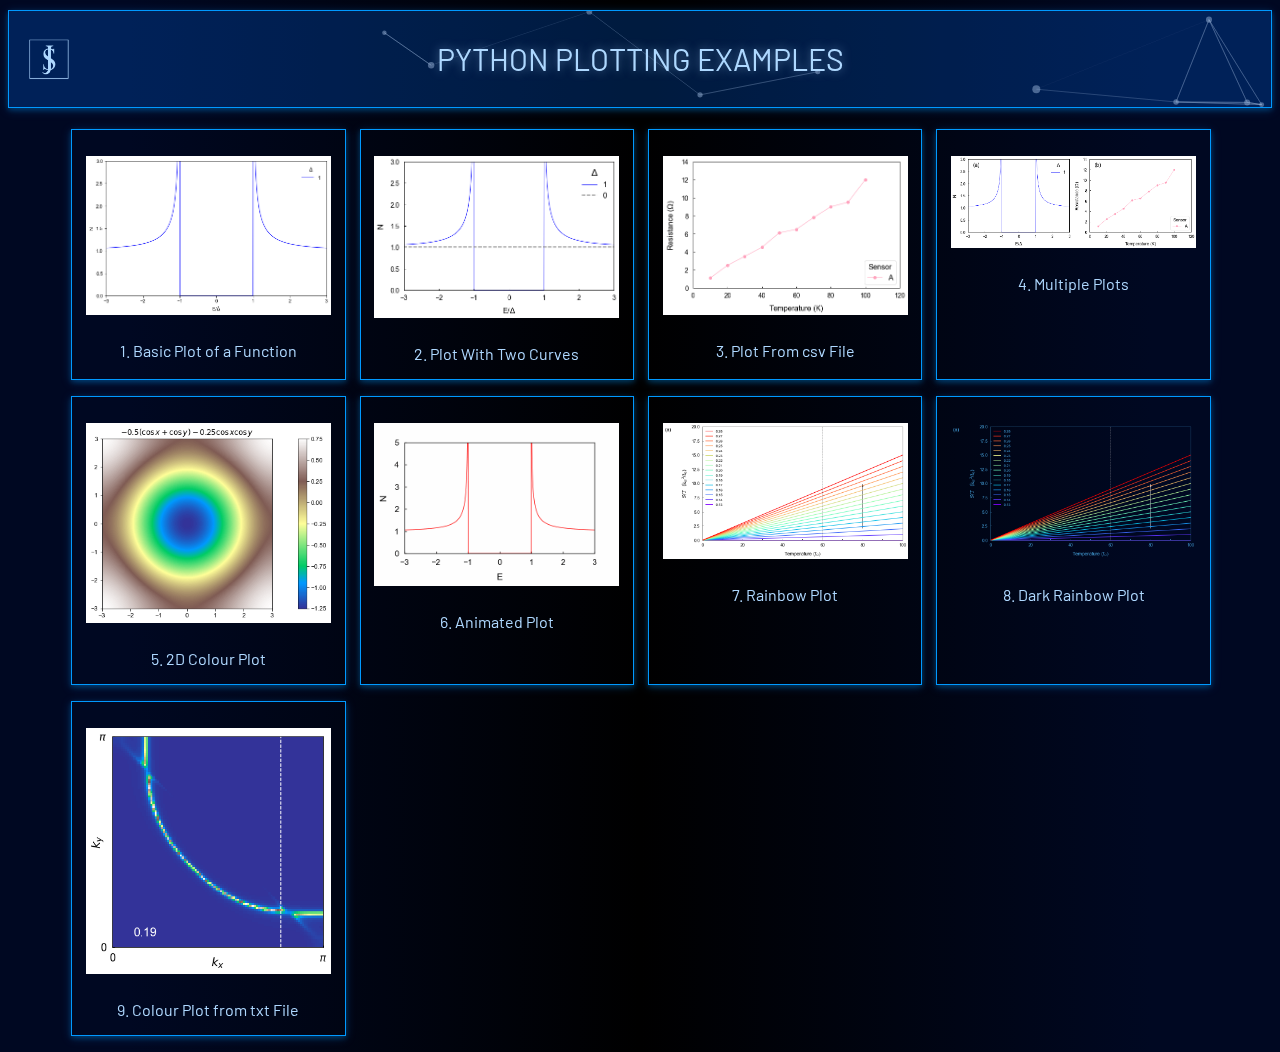
<file: index.html>
<!DOCTYPE html>
<html lang="en">
<head>
    <meta charset="UTF-8">
    <meta name="viewport" content="width=device-width, initial-scale=1.0">
    <title>Plot Gallery</title>

    <link href="prism.css" rel="stylesheet" />
    <link href="style.css" rel="stylesheet" />

    <link rel="stylesheet" href="https://cdnjs.cloudflare.com/ajax/libs/font-awesome/4.7.0/css/font-awesome.min.css">
    <link rel="preconnect" href="https://fonts.gstatic.com">
    <link href="https://fonts.googleapis.com/css2?family=Barlow&display=swap" rel="stylesheet"> 



</head>
<body>

    <button onclick="topFunction()" id="myBtn" title="Go to top"><i class="fa fa-chevron-up"></i></button> 

    <div class="headerdiv" id="hdiv">
        <canvas id="canvas"></canvas>
    <div class='homebutton'><a href='https://jamesstorey.co.nz'><img src="js2.png" width="40px"></a></div><div class="title">Python Plotting Examples</div>
    </div>

    

    <div class="gallery">


        <div class="gallery-item">
            <a href="example1.html">
                <img src="img/basic_plot1.png" alt="Basic plot 1">
            </a>
            <p>Basic Plot of a Function</p>
        </div>

        <div class="gallery-item">
            <a href="example2.html">
                <img src="img/basic_plot2.png" alt="Basic plot 2">
            </a>
            <p>Plot With Two Curves</p>
        </div>

        <div class="gallery-item">
            <a href="example3.html">
                <img src="img/basic_plot3.png" alt="Basic plot 3">
            </a>
            <p>Plot From csv File</p>
        </div>

        <div class="gallery-item">
            <a href="example4.html">
                <img src="img/basic_plot4.png" alt="Basic plot 4">
            </a>
            <p>Multiple Plots</p>
        </div>

        <div class="gallery-item">
            <a href="example5.html">
                <img src="img/colour_plot1.png" alt="Colour plot 1">
            </a>
            <p>2D Colour Plot</p>
        </div>

        <div class="gallery-item">
            <a href="example6.html">
                <img src="img/animation.gif" alt="Basic animation">
            </a>
            <p>Animated Plot</p>
        </div>

        <div class="gallery-item">
            <a href="example7.html">
                <img src="img/rainbow.png" alt="Rainbow plot">
            </a>
            <p>Rainbow Plot</p>
        </div>

        <div class="gallery-item">
            <a href="example8.html">
                <img src="img/rainbow_dark.png" alt="Dark rainbow plot">
            </a>
            <p>Dark Rainbow Plot</p>
        </div>

         <div class="gallery-item">
            <a href="example9.html">
                <img src="img/color_plot2.png" alt="Colour plot from text file">
            </a>
            <p>Colour Plot from txt File</p>
        </div>

        </div>

        <script src="mesh.js" type="text/javascript"></script>
   
    <script>
         //Get the button:
  mybutton = document.getElementById("myBtn");
  
  // When the user scrolls down 20px from the top of the document, show the button
  window.onscroll = function() {scrollFunction()};
  
  function scrollFunction() {
    if (document.body.scrollTop > 20 || document.documentElement.scrollTop > 20) {
      mybutton.style.display = "block";
    } else {
      mybutton.style.display = "none";
    }
  }
  
  // When the user clicks on the button, scroll to the top of the document
  function topFunction() {
    document.body.scrollTop = 0; // For Safari
    document.documentElement.scrollTop = 0; // For Chrome, Firefox, IE and Opera
  } 
    </script>
</body>
</html>
</file>
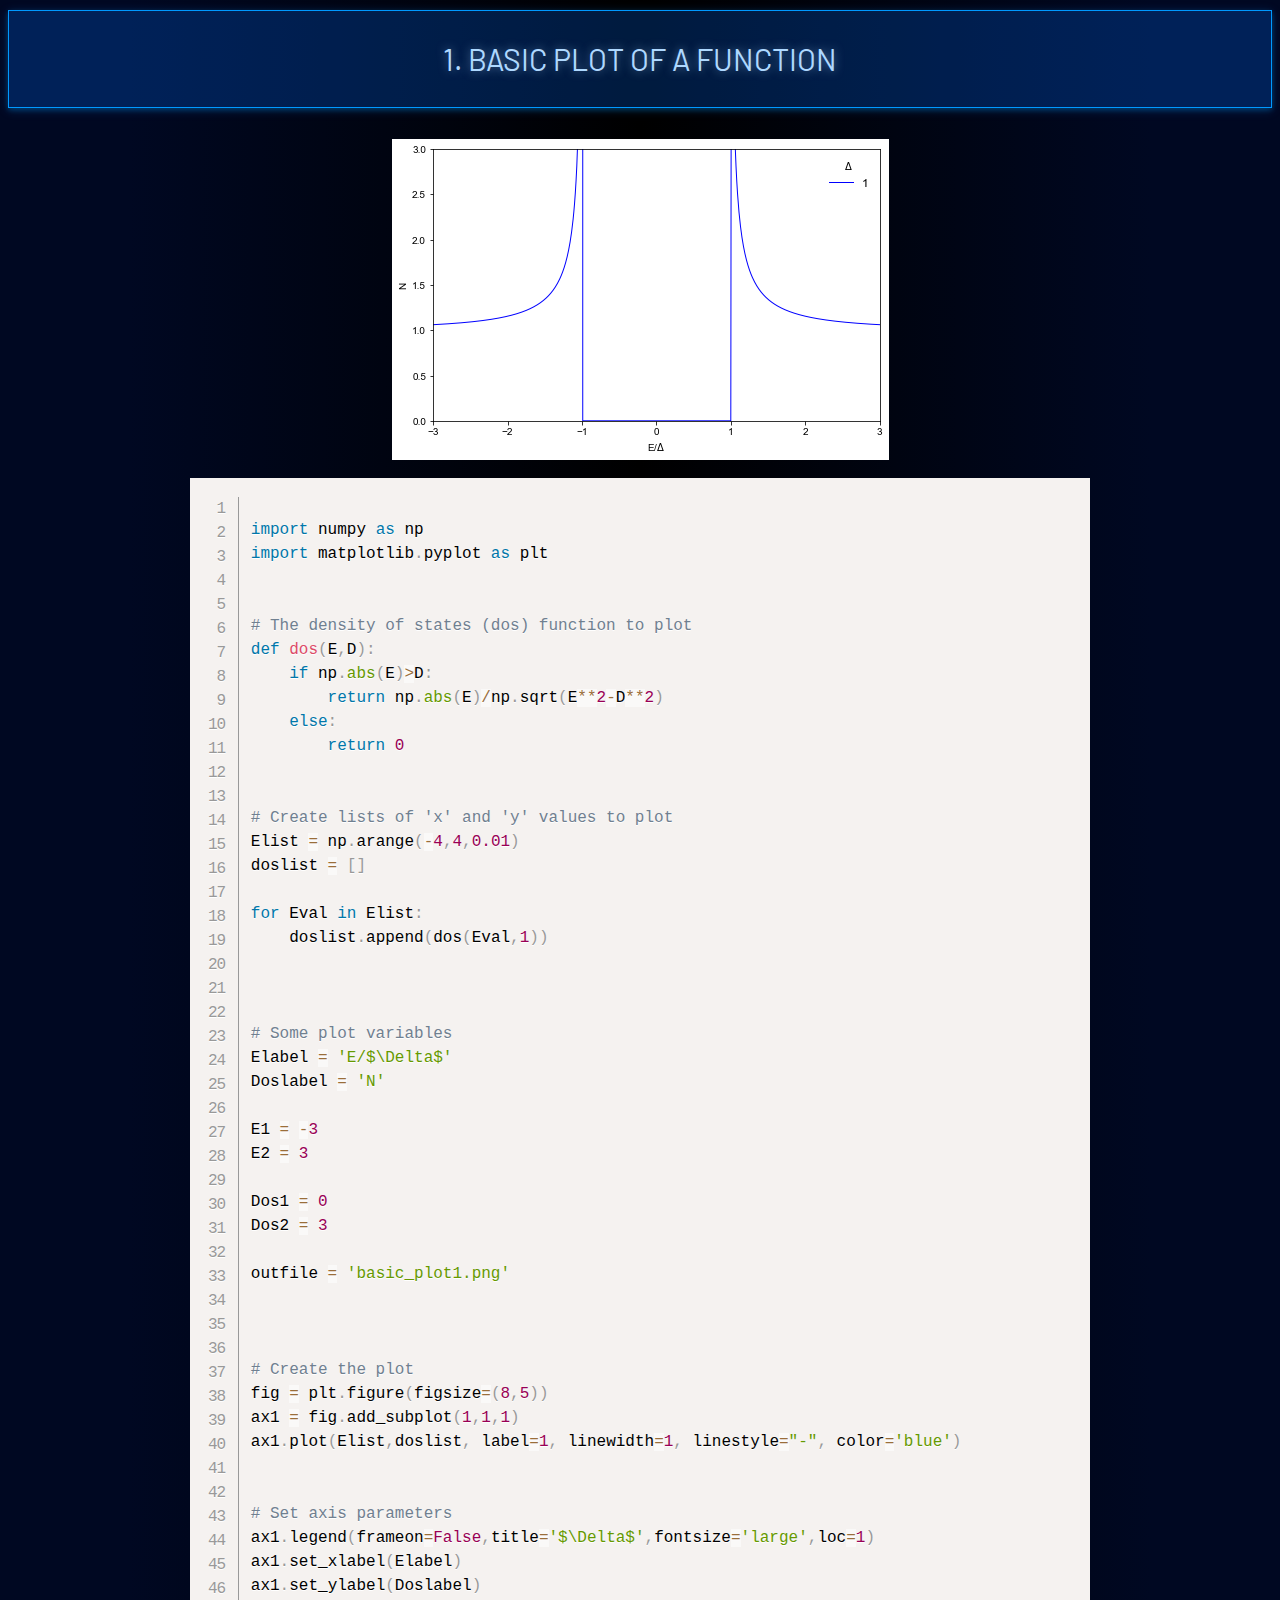
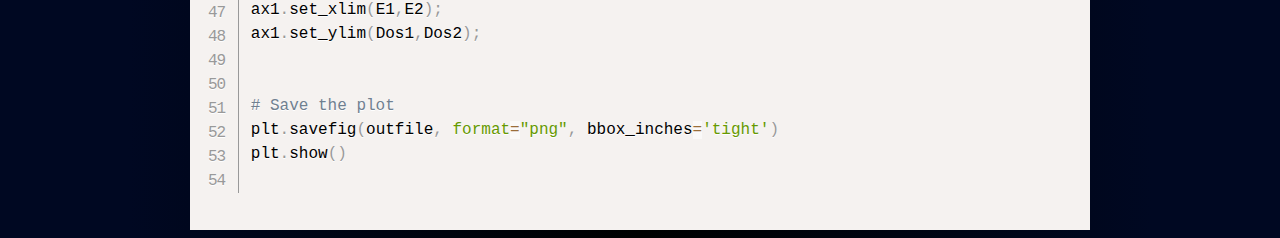
<file: example1.html>
<!DOCTYPE html>
<html lang="en">
<head>
    <meta charset="UTF-8">
    <meta name="viewport" content="width=device-width, initial-scale=1.0">
    <title>Function Plot</title>

    <link href="prism.css" rel="stylesheet" />
    <link href="style.css" rel="stylesheet" />

    <link rel="stylesheet" href="https://cdnjs.cloudflare.com/ajax/libs/font-awesome/4.7.0/css/font-awesome.min.css">
    <link rel="preconnect" href="https://fonts.gstatic.com">
    <link href="https://fonts.googleapis.com/css2?family=Barlow&display=swap" rel="stylesheet"> 



</head>
<body>

    <button onclick="topFunction()" id="myBtn" title="Go to top"><i class="fa fa-chevron-up"></i></button> 

    <div class="headerdiv" id="hdiv">
    <div class="title">1. Basic plot of a function</div>
    </div>

    <img src="img/basic_plot1.png" alt="Basic plot 1">

    <div class="codebox">
        <pre class="line-numbers"><code class="language-python">
import numpy as np
import matplotlib.pyplot as plt


# The density of states (dos) function to plot
def dos(E,D):
    if np.abs(E)>D:
        return np.abs(E)/np.sqrt(E**2-D**2)
    else:
        return 0


# Create lists of 'x' and 'y' values to plot
Elist = np.arange(-4,4,0.01)
doslist = []

for Eval in Elist:
    doslist.append(dos(Eval,1))



# Some plot variables
Elabel = 'E/$\Delta$'
Doslabel = 'N'

E1 = -3
E2 = 3

Dos1 = 0
Dos2 = 3

outfile = 'basic_plot1.png'



# Create the plot
fig = plt.figure(figsize=(8,5))
ax1 = fig.add_subplot(1,1,1)
ax1.plot(Elist,doslist, label=1, linewidth=1, linestyle="-", color='blue')


# Set axis parameters
ax1.legend(frameon=False,title='$\Delta$',fontsize='large',loc=1)
ax1.set_xlabel(Elabel)
ax1.set_ylabel(Doslabel)
ax1.set_xlim(E1,E2);
ax1.set_ylim(Dos1,Dos2);
    

# Save the plot
plt.savefig(outfile, format="png", bbox_inches='tight')        
plt.show()
            </code>
        </pre>
    </div>
    <script src="prism.js"></script>
    <script>
         //Get the button:
  mybutton = document.getElementById("myBtn");
  
  // When the user scrolls down 20px from the top of the document, show the button
  window.onscroll = function() {scrollFunction()};
  
  function scrollFunction() {
    if (document.body.scrollTop > 20 || document.documentElement.scrollTop > 20) {
      mybutton.style.display = "block";
    } else {
      mybutton.style.display = "none";
    }
  }
  
  // When the user clicks on the button, scroll to the top of the document
  function topFunction() {
    document.body.scrollTop = 0; // For Safari
    document.documentElement.scrollTop = 0; // For Chrome, Firefox, IE and Opera
  } 
    </script>
</body>
</html>
</file>
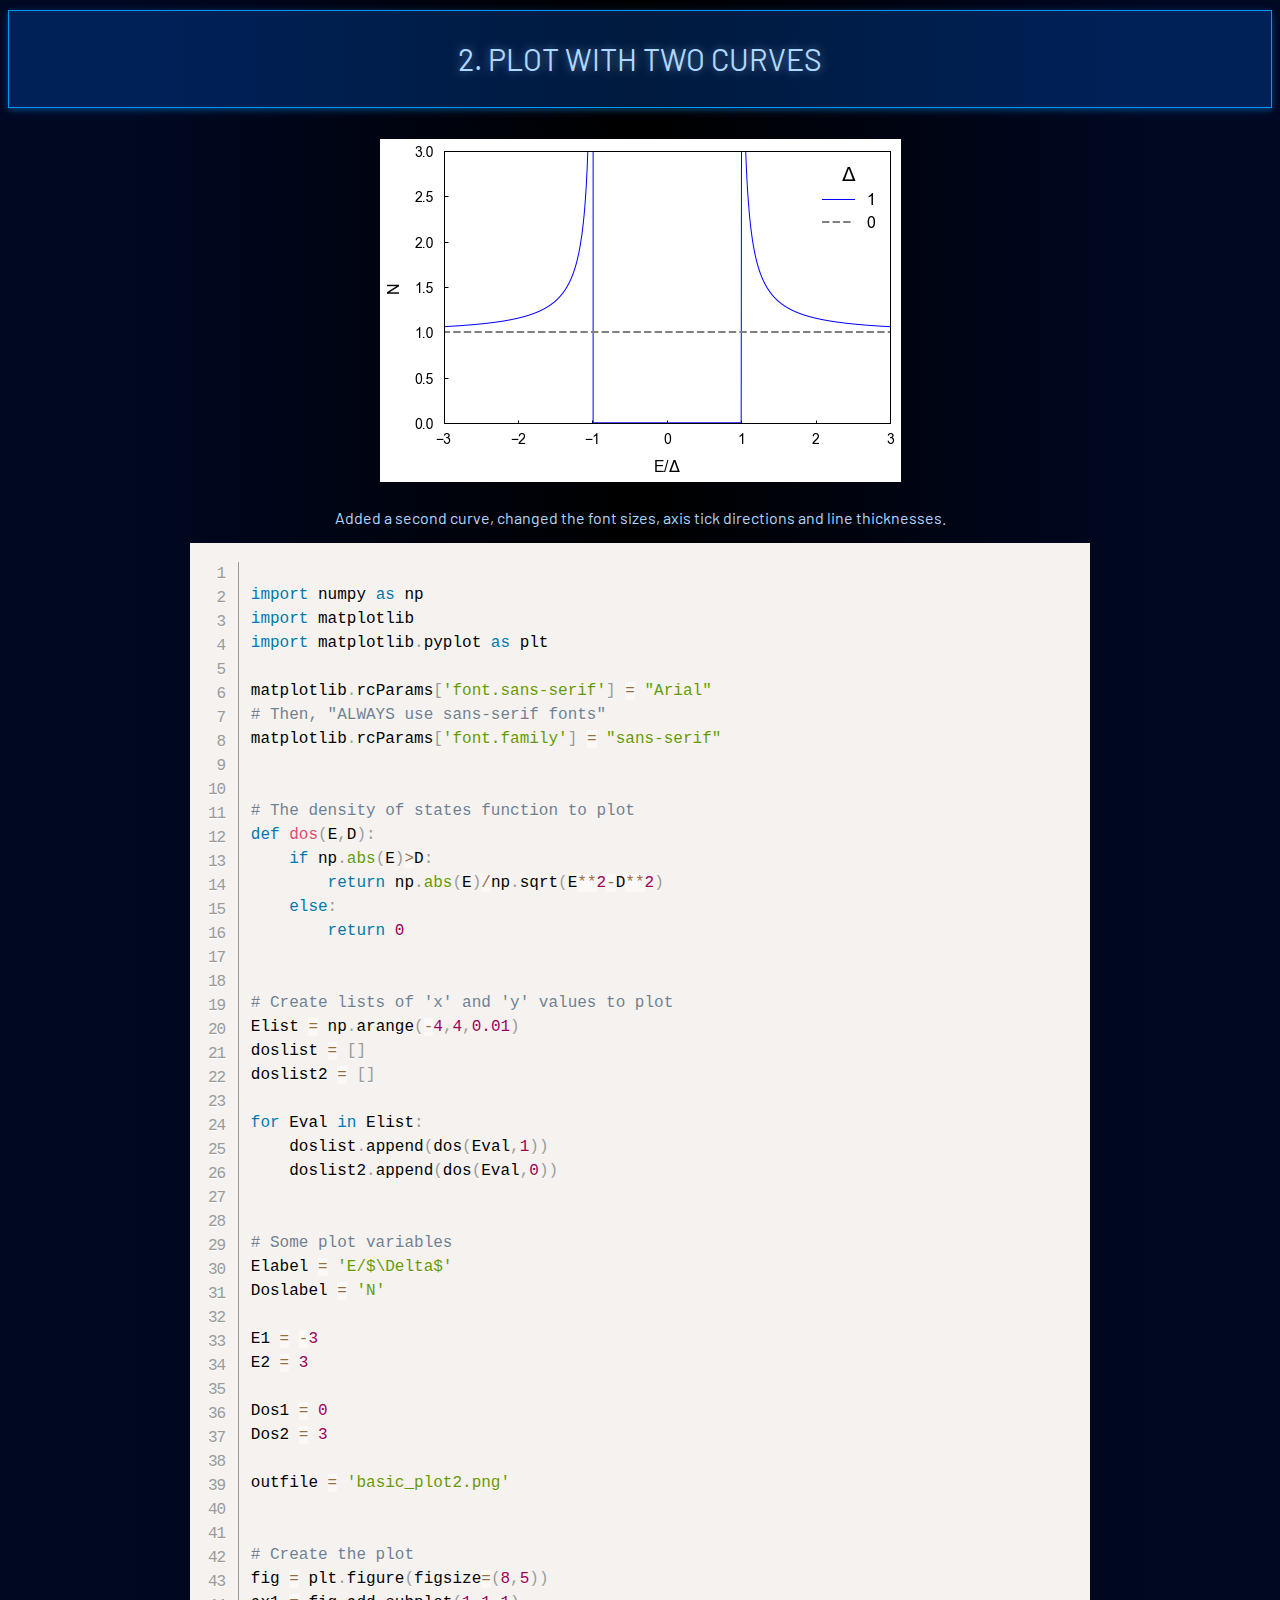
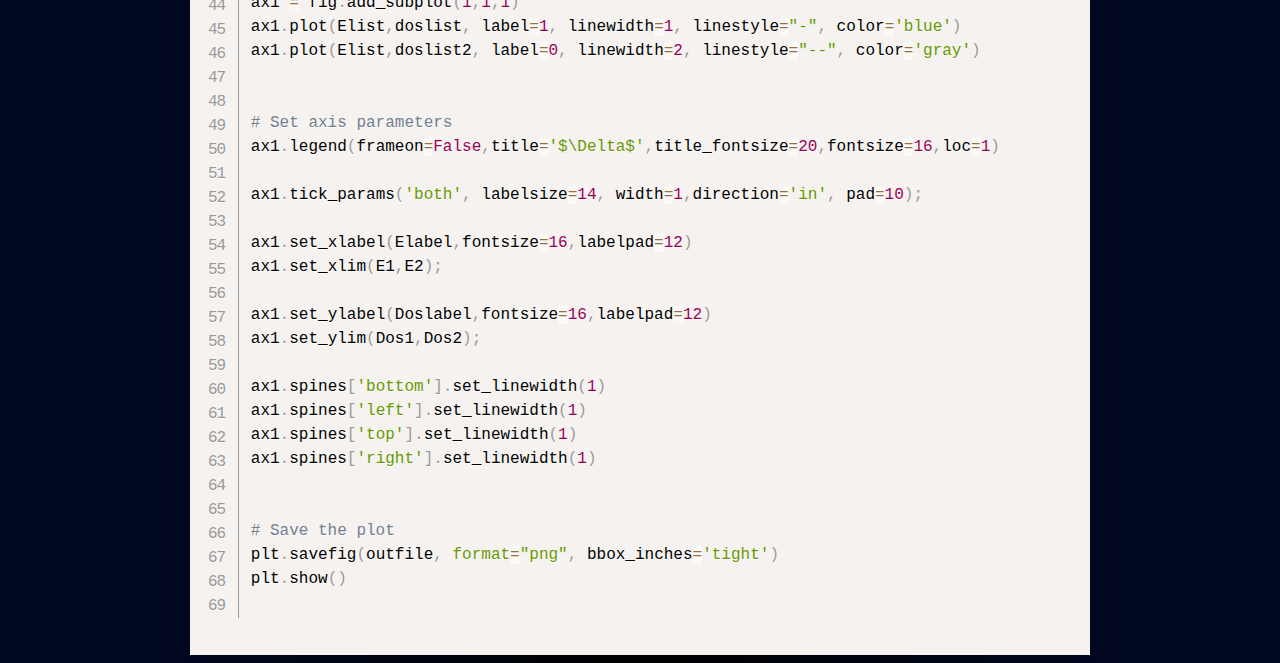
<file: example2.html>
<!DOCTYPE html>
<html lang="en">
<head>
    <meta charset="UTF-8">
    <meta name="viewport" content="width=device-width, initial-scale=1.0">
    <title>Two Curves</title>

    <link href="prism.css" rel="stylesheet" />
    <link href="style.css" rel="stylesheet" />

    <link rel="stylesheet" href="https://cdnjs.cloudflare.com/ajax/libs/font-awesome/4.7.0/css/font-awesome.min.css">
    <link rel="preconnect" href="https://fonts.gstatic.com">
    <link href="https://fonts.googleapis.com/css2?family=Barlow&display=swap" rel="stylesheet"> 



</head>
<body>

    <button onclick="topFunction()" id="myBtn" title="Go to top"><i class="fa fa-chevron-up"></i></button> 

    <div class="headerdiv" id="hdiv">
    <div class="title">2. Plot with two curves</div>
    </div>

    <img src="img/basic_plot2.png" alt="Basic plot 2">

    <p>Added a second curve, changed the font sizes, axis tick directions and line thicknesses.</p>

    <div class="codebox">
        <pre class="line-numbers"><code class="language-python">
import numpy as np
import matplotlib
import matplotlib.pyplot as plt

matplotlib.rcParams['font.sans-serif'] = "Arial"
# Then, "ALWAYS use sans-serif fonts"
matplotlib.rcParams['font.family'] = "sans-serif"


# The density of states function to plot
def dos(E,D):
    if np.abs(E)>D:
        return np.abs(E)/np.sqrt(E**2-D**2)
    else:
        return 0


# Create lists of 'x' and 'y' values to plot
Elist = np.arange(-4,4,0.01)
doslist = []
doslist2 = []

for Eval in Elist:
    doslist.append(dos(Eval,1))
    doslist2.append(dos(Eval,0))


# Some plot variables
Elabel = 'E/$\Delta$'
Doslabel = 'N'

E1 = -3
E2 = 3

Dos1 = 0
Dos2 = 3

outfile = 'basic_plot2.png'


# Create the plot
fig = plt.figure(figsize=(8,5))
ax1 = fig.add_subplot(1,1,1)
ax1.plot(Elist,doslist, label=1, linewidth=1, linestyle="-", color='blue')
ax1.plot(Elist,doslist2, label=0, linewidth=2, linestyle="--", color='gray')


# Set axis parameters
ax1.legend(frameon=False,title='$\Delta$',title_fontsize=20,fontsize=16,loc=1)

ax1.tick_params('both', labelsize=14, width=1,direction='in', pad=10);

ax1.set_xlabel(Elabel,fontsize=16,labelpad=12)
ax1.set_xlim(E1,E2);

ax1.set_ylabel(Doslabel,fontsize=16,labelpad=12)
ax1.set_ylim(Dos1,Dos2);

ax1.spines['bottom'].set_linewidth(1)
ax1.spines['left'].set_linewidth(1)
ax1.spines['top'].set_linewidth(1)
ax1.spines['right'].set_linewidth(1)


# Save the plot
plt.savefig(outfile, format="png", bbox_inches='tight')        
plt.show()            
            </code>
        </pre>
    </div>
    <script src="prism.js"></script>
    <script>
         //Get the button:
  mybutton = document.getElementById("myBtn");
  
  // When the user scrolls down 20px from the top of the document, show the button
  window.onscroll = function() {scrollFunction()};
  
  function scrollFunction() {
    if (document.body.scrollTop > 20 || document.documentElement.scrollTop > 20) {
      mybutton.style.display = "block";
    } else {
      mybutton.style.display = "none";
    }
  }
  
  // When the user clicks on the button, scroll to the top of the document
  function topFunction() {
    document.body.scrollTop = 0; // For Safari
    document.documentElement.scrollTop = 0; // For Chrome, Firefox, IE and Opera
  } 
    </script>
</body>
</html>
</file>
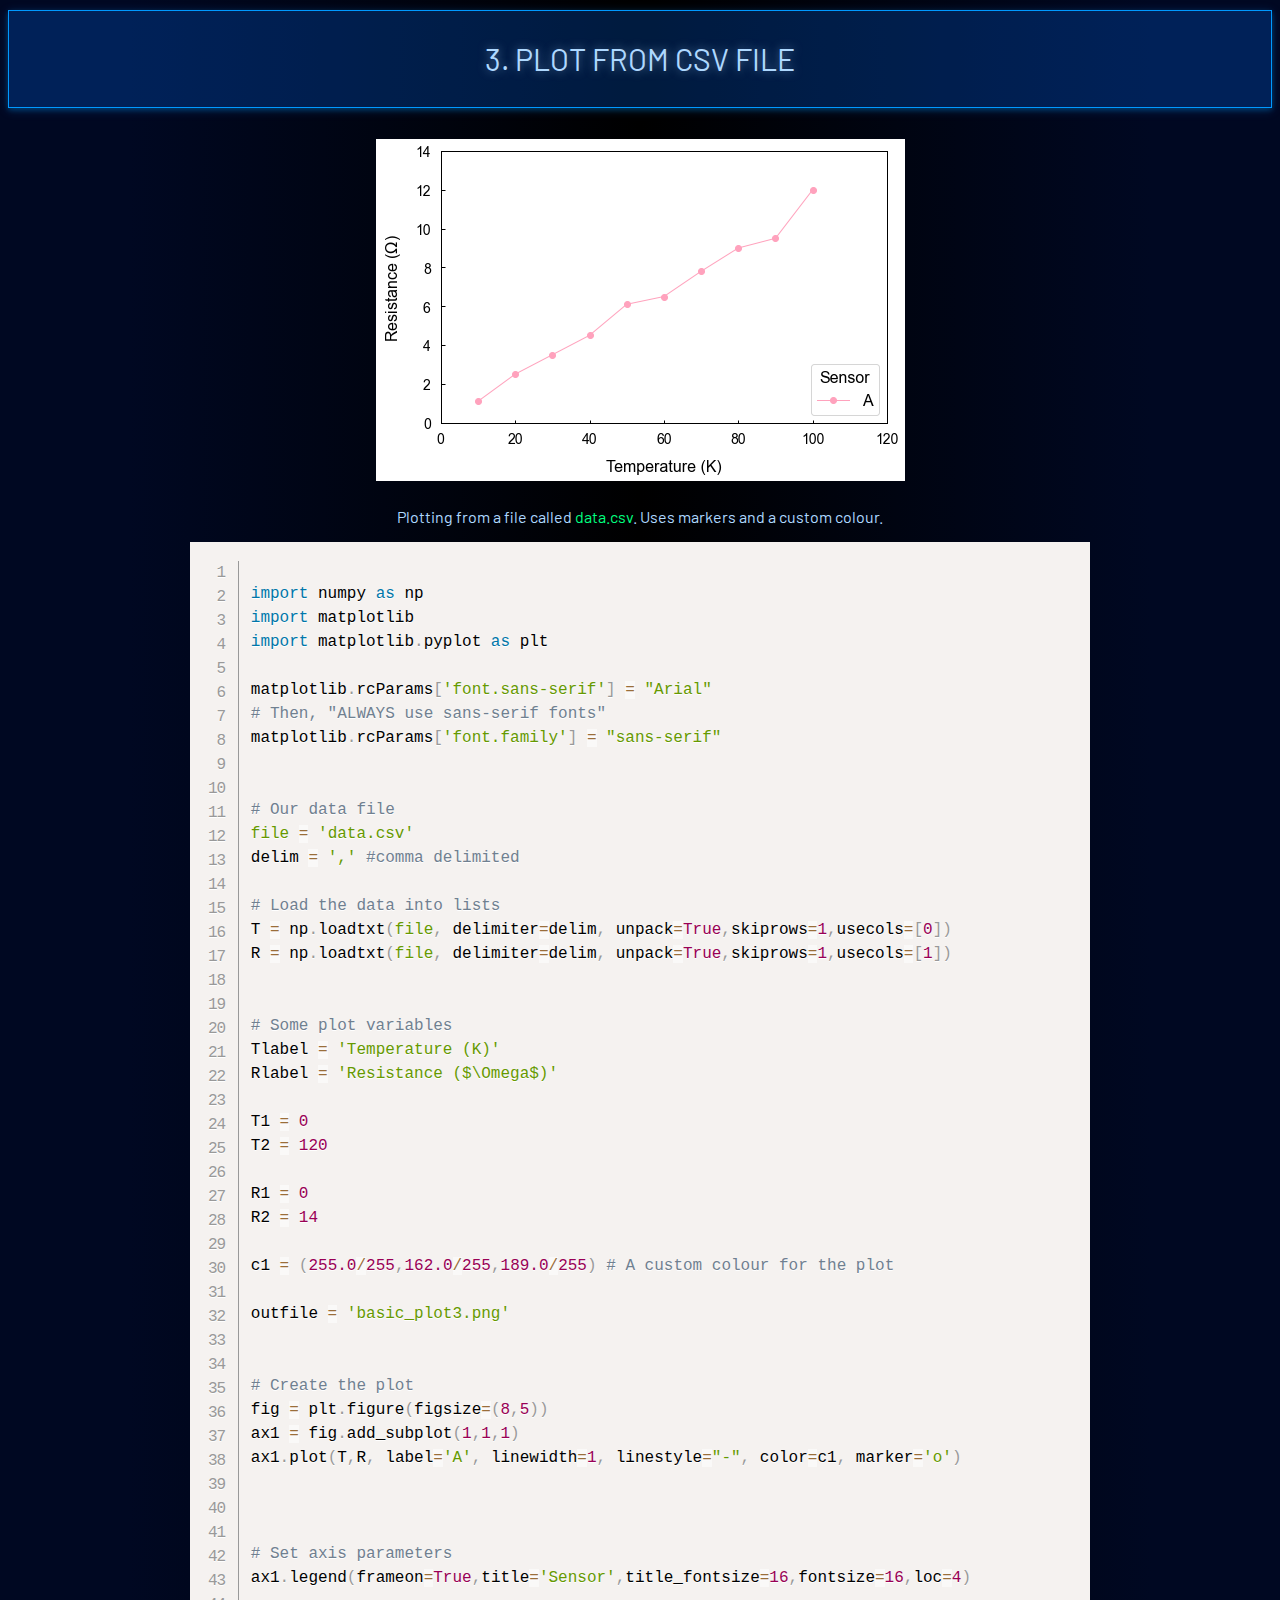
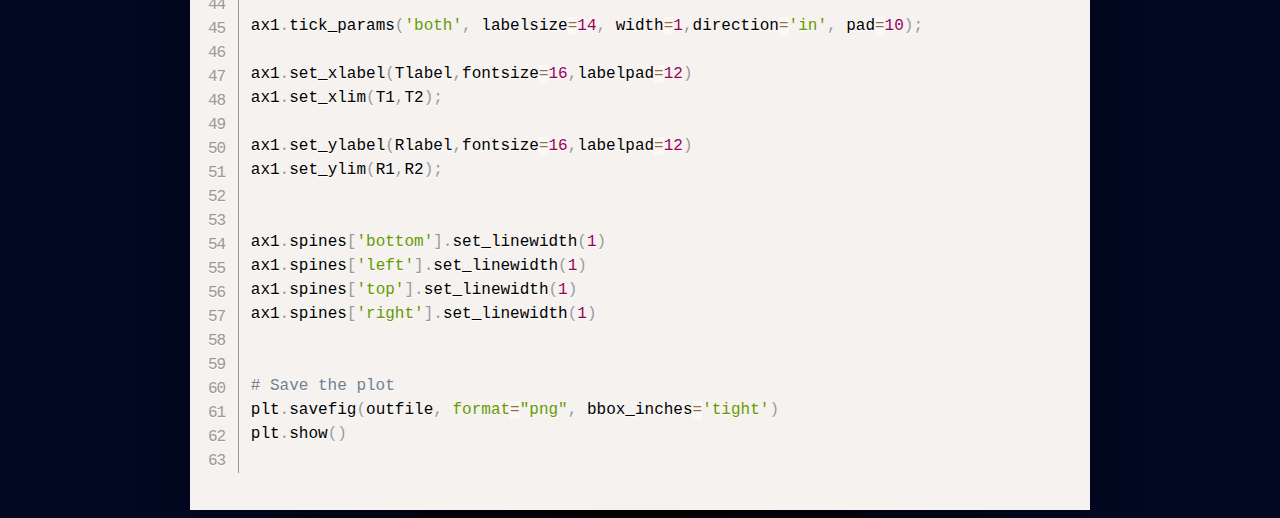
<file: example3.html>
<!DOCTYPE html>
<html lang="en">
<head>
    <meta charset="UTF-8">
    <meta name="viewport" content="width=device-width, initial-scale=1.0">
    <title>CSV Plot</title>

    <link href="prism.css" rel="stylesheet" />
    <link href="style.css" rel="stylesheet" />

    <link rel="stylesheet" href="https://cdnjs.cloudflare.com/ajax/libs/font-awesome/4.7.0/css/font-awesome.min.css">
    <link rel="preconnect" href="https://fonts.gstatic.com">
    <link href="https://fonts.googleapis.com/css2?family=Barlow&display=swap" rel="stylesheet"> 



</head>
<body>

    <button onclick="topFunction()" id="myBtn" title="Go to top"><i class="fa fa-chevron-up"></i></button> 

    <div class="headerdiv" id="hdiv">
    <div class="title">3. Plot from csv file</div>
    </div>

    <img src="img/basic_plot3.png" alt="Basic plot 3">

    <p>Plotting from a file called <a href='data.csv'>data.csv</a>. Uses markers and a custom colour.</p>

    <div class="codebox">
        <pre class="line-numbers"><code class="language-python">
import numpy as np
import matplotlib
import matplotlib.pyplot as plt

matplotlib.rcParams['font.sans-serif'] = "Arial"
# Then, "ALWAYS use sans-serif fonts"
matplotlib.rcParams['font.family'] = "sans-serif"


# Our data file
file = 'data.csv'
delim = ',' #comma delimited

# Load the data into lists
T = np.loadtxt(file, delimiter=delim, unpack=True,skiprows=1,usecols=[0])
R = np.loadtxt(file, delimiter=delim, unpack=True,skiprows=1,usecols=[1])


# Some plot variables
Tlabel = 'Temperature (K)'
Rlabel = 'Resistance ($\Omega$)'

T1 = 0
T2 = 120

R1 = 0
R2 = 14

c1 = (255.0/255,162.0/255,189.0/255) # A custom colour for the plot

outfile = 'basic_plot3.png'


# Create the plot
fig = plt.figure(figsize=(8,5))
ax1 = fig.add_subplot(1,1,1)
ax1.plot(T,R, label='A', linewidth=1, linestyle="-", color=c1, marker='o')



# Set axis parameters
ax1.legend(frameon=True,title='Sensor',title_fontsize=16,fontsize=16,loc=4)

ax1.tick_params('both', labelsize=14, width=1,direction='in', pad=10);

ax1.set_xlabel(Tlabel,fontsize=16,labelpad=12)
ax1.set_xlim(T1,T2);

ax1.set_ylabel(Rlabel,fontsize=16,labelpad=12)
ax1.set_ylim(R1,R2);


ax1.spines['bottom'].set_linewidth(1)
ax1.spines['left'].set_linewidth(1)
ax1.spines['top'].set_linewidth(1)
ax1.spines['right'].set_linewidth(1)


# Save the plot
plt.savefig(outfile, format="png", bbox_inches='tight')        
plt.show()
            </code>
        </pre>
    </div>
    <script src="prism.js"></script>
    <script>
         //Get the button:
  mybutton = document.getElementById("myBtn");
  
  // When the user scrolls down 20px from the top of the document, show the button
  window.onscroll = function() {scrollFunction()};
  
  function scrollFunction() {
    if (document.body.scrollTop > 20 || document.documentElement.scrollTop > 20) {
      mybutton.style.display = "block";
    } else {
      mybutton.style.display = "none";
    }
  }
  
  // When the user clicks on the button, scroll to the top of the document
  function topFunction() {
    document.body.scrollTop = 0; // For Safari
    document.documentElement.scrollTop = 0; // For Chrome, Firefox, IE and Opera
  } 
    </script>
</body>
</html>
</file>
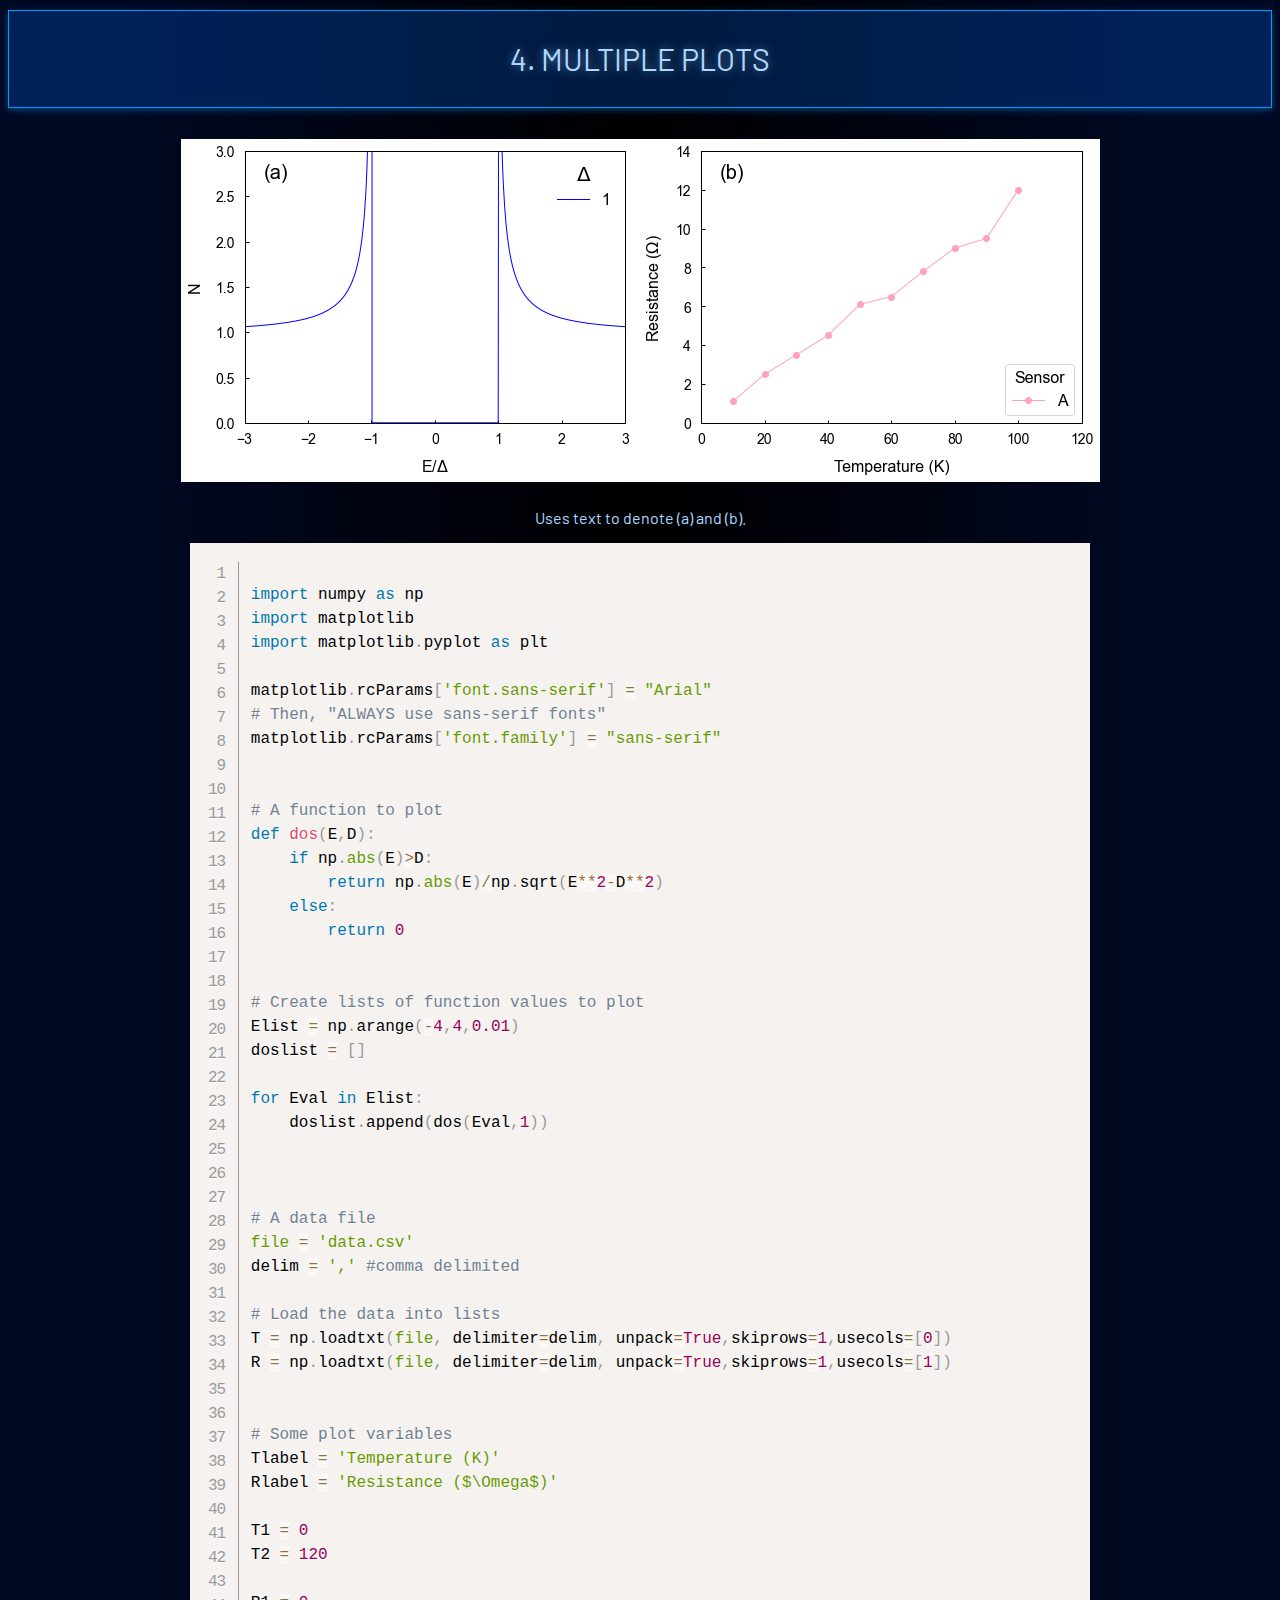
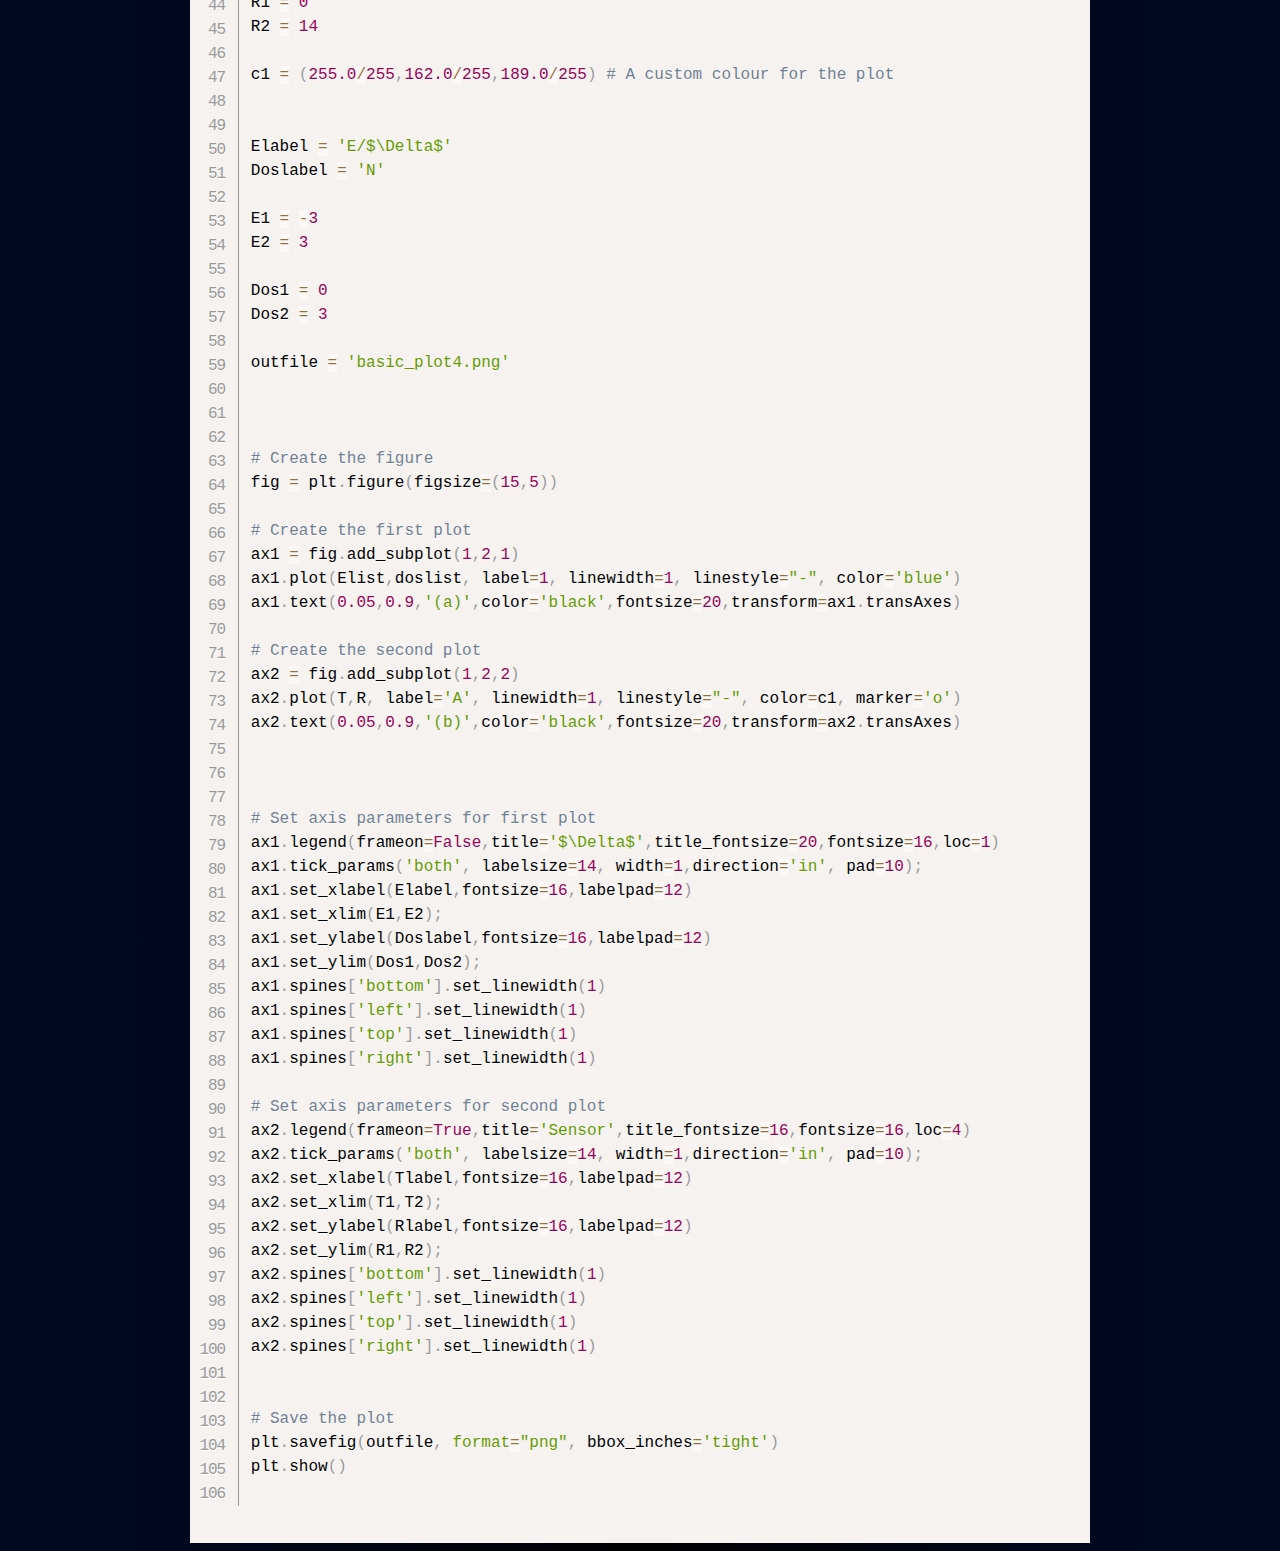
<file: example4.html>
<!DOCTYPE html>
<html lang="en">
<head>
    <meta charset="UTF-8">
    <meta name="viewport" content="width=device-width, initial-scale=1.0">
    <title>Multiple Plots</title>

    <link href="prism.css" rel="stylesheet" />
    <link href="style.css" rel="stylesheet" />

    <link rel="stylesheet" href="https://cdnjs.cloudflare.com/ajax/libs/font-awesome/4.7.0/css/font-awesome.min.css">
    <link rel="preconnect" href="https://fonts.gstatic.com">
    <link href="https://fonts.googleapis.com/css2?family=Barlow&display=swap" rel="stylesheet"> 



</head>
<body>

    <button onclick="topFunction()" id="myBtn" title="Go to top"><i class="fa fa-chevron-up"></i></button> 

    <div class="headerdiv" id="hdiv">
    <div class="title">4. Multiple Plots</div>
    </div>

    <img src="img/basic_plot4.png" alt="Basic plot 4">

    <p>Uses text to denote (a) and (b).</p>

    <div class="codebox">
        <pre class="line-numbers"><code class="language-python">
import numpy as np
import matplotlib
import matplotlib.pyplot as plt

matplotlib.rcParams['font.sans-serif'] = "Arial"
# Then, "ALWAYS use sans-serif fonts"
matplotlib.rcParams['font.family'] = "sans-serif"


# A function to plot
def dos(E,D):
    if np.abs(E)>D:
        return np.abs(E)/np.sqrt(E**2-D**2)
    else:
        return 0


# Create lists of function values to plot
Elist = np.arange(-4,4,0.01)
doslist = []

for Eval in Elist:
    doslist.append(dos(Eval,1))



# A data file
file = 'data.csv'
delim = ',' #comma delimited

# Load the data into lists
T = np.loadtxt(file, delimiter=delim, unpack=True,skiprows=1,usecols=[0])
R = np.loadtxt(file, delimiter=delim, unpack=True,skiprows=1,usecols=[1])


# Some plot variables
Tlabel = 'Temperature (K)'
Rlabel = 'Resistance ($\Omega$)'

T1 = 0
T2 = 120

R1 = 0
R2 = 14

c1 = (255.0/255,162.0/255,189.0/255) # A custom colour for the plot


Elabel = 'E/$\Delta$'
Doslabel = 'N'

E1 = -3
E2 = 3

Dos1 = 0
Dos2 = 3

outfile = 'basic_plot4.png'



# Create the figure
fig = plt.figure(figsize=(15,5))

# Create the first plot
ax1 = fig.add_subplot(1,2,1)
ax1.plot(Elist,doslist, label=1, linewidth=1, linestyle="-", color='blue')
ax1.text(0.05,0.9,'(a)',color='black',fontsize=20,transform=ax1.transAxes)

# Create the second plot
ax2 = fig.add_subplot(1,2,2)
ax2.plot(T,R, label='A', linewidth=1, linestyle="-", color=c1, marker='o')
ax2.text(0.05,0.9,'(b)',color='black',fontsize=20,transform=ax2.transAxes)



# Set axis parameters for first plot
ax1.legend(frameon=False,title='$\Delta$',title_fontsize=20,fontsize=16,loc=1)
ax1.tick_params('both', labelsize=14, width=1,direction='in', pad=10);
ax1.set_xlabel(Elabel,fontsize=16,labelpad=12)
ax1.set_xlim(E1,E2);
ax1.set_ylabel(Doslabel,fontsize=16,labelpad=12)
ax1.set_ylim(Dos1,Dos2);
ax1.spines['bottom'].set_linewidth(1)
ax1.spines['left'].set_linewidth(1)
ax1.spines['top'].set_linewidth(1)
ax1.spines['right'].set_linewidth(1)

# Set axis parameters for second plot
ax2.legend(frameon=True,title='Sensor',title_fontsize=16,fontsize=16,loc=4)
ax2.tick_params('both', labelsize=14, width=1,direction='in', pad=10);
ax2.set_xlabel(Tlabel,fontsize=16,labelpad=12)
ax2.set_xlim(T1,T2);
ax2.set_ylabel(Rlabel,fontsize=16,labelpad=12)
ax2.set_ylim(R1,R2);
ax2.spines['bottom'].set_linewidth(1)
ax2.spines['left'].set_linewidth(1)
ax2.spines['top'].set_linewidth(1)
ax2.spines['right'].set_linewidth(1)


# Save the plot
plt.savefig(outfile, format="png", bbox_inches='tight')        
plt.show()
            </code>
        </pre>
    </div>
    <script src="prism.js"></script>
    <script>
         //Get the button:
  mybutton = document.getElementById("myBtn");
  
  // When the user scrolls down 20px from the top of the document, show the button
  window.onscroll = function() {scrollFunction()};
  
  function scrollFunction() {
    if (document.body.scrollTop > 20 || document.documentElement.scrollTop > 20) {
      mybutton.style.display = "block";
    } else {
      mybutton.style.display = "none";
    }
  }
  
  // When the user clicks on the button, scroll to the top of the document
  function topFunction() {
    document.body.scrollTop = 0; // For Safari
    document.documentElement.scrollTop = 0; // For Chrome, Firefox, IE and Opera
  } 
    </script>
</body>
</html>
</file>
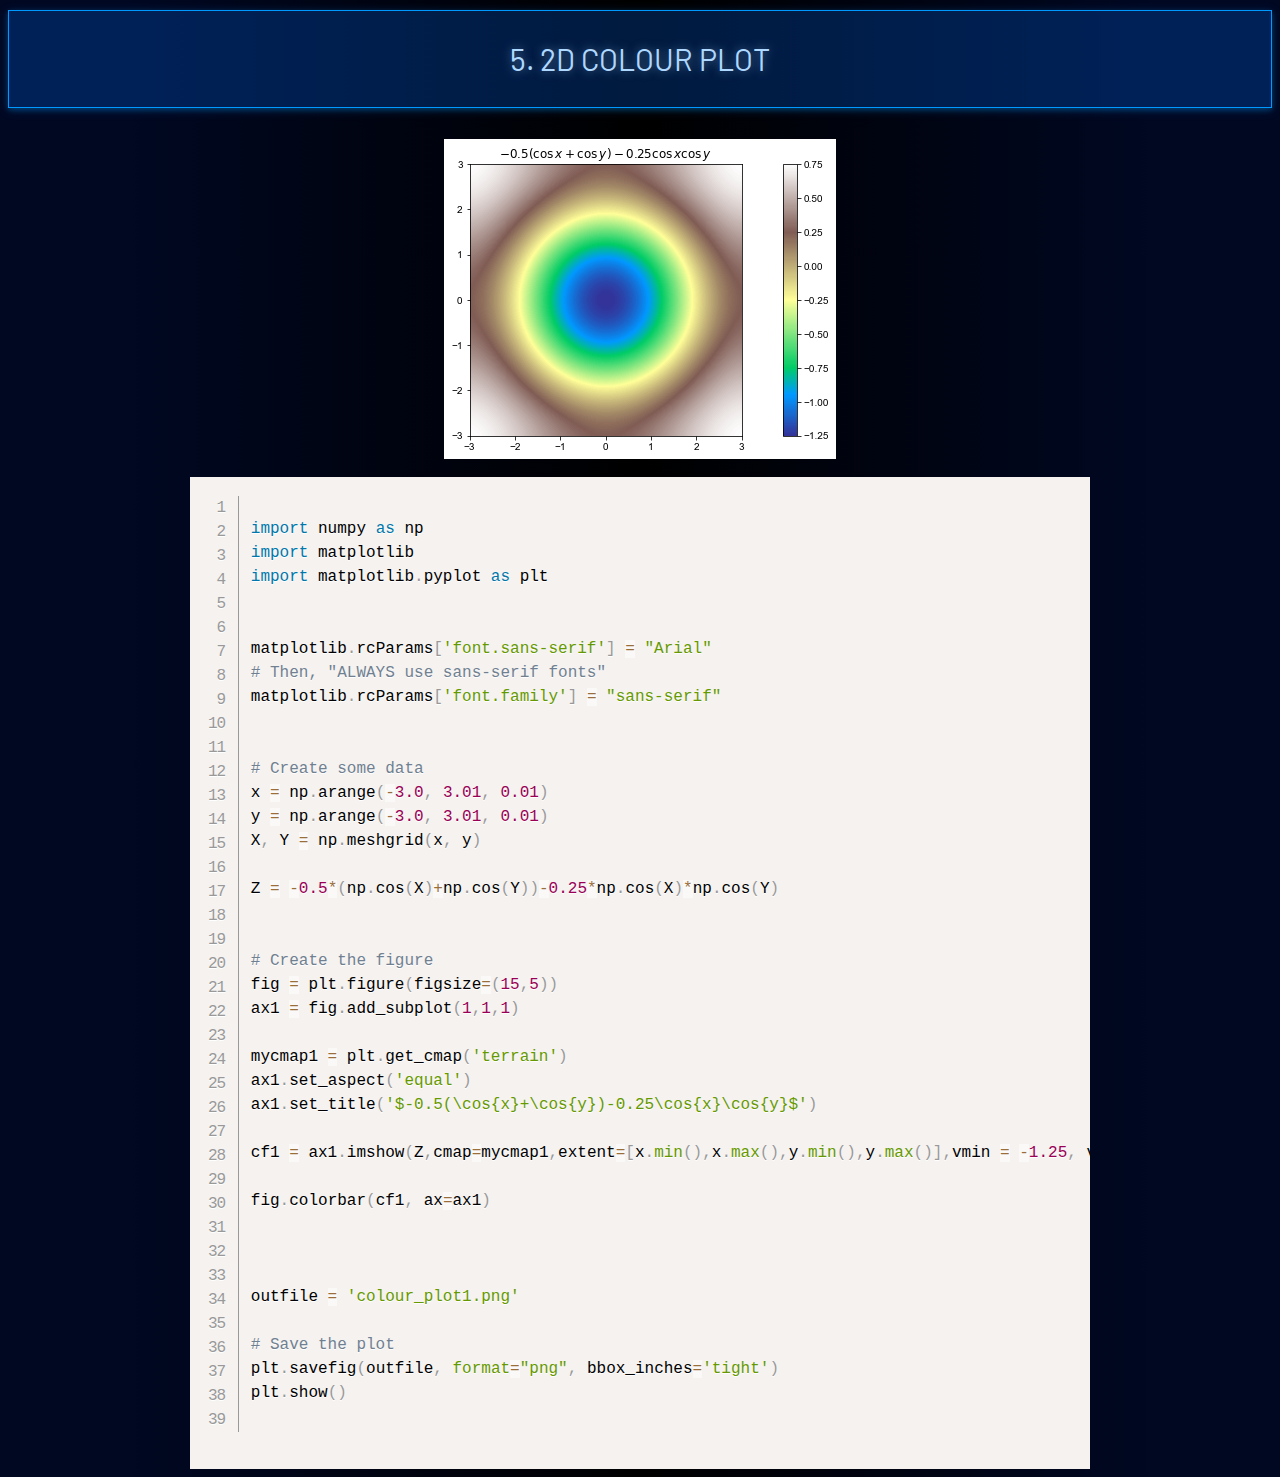
<file: example5.html>
<!DOCTYPE html>
<html lang="en">
<head>
    <meta charset="UTF-8">
    <meta name="viewport" content="width=device-width, initial-scale=1.0">
    <title>Colour Plot</title>

    <link href="prism.css" rel="stylesheet" />
    <link href="style.css" rel="stylesheet" />

    <link rel="stylesheet" href="https://cdnjs.cloudflare.com/ajax/libs/font-awesome/4.7.0/css/font-awesome.min.css">
    <link rel="preconnect" href="https://fonts.gstatic.com">
    <link href="https://fonts.googleapis.com/css2?family=Barlow&display=swap" rel="stylesheet"> 



</head>
<body>

    <button onclick="topFunction()" id="myBtn" title="Go to top"><i class="fa fa-chevron-up"></i></button> 

    <div class="headerdiv" id="hdiv">
    <div class="title">5. 2D Colour Plot</div>
    </div>

    <img src="img/colour_plot1.png" alt="Colour plot 1">


    <div class="codebox">
        <pre class="line-numbers"><code class="language-python">
import numpy as np
import matplotlib
import matplotlib.pyplot as plt


matplotlib.rcParams['font.sans-serif'] = "Arial"
# Then, "ALWAYS use sans-serif fonts"
matplotlib.rcParams['font.family'] = "sans-serif"


# Create some data
x = np.arange(-3.0, 3.01, 0.01)
y = np.arange(-3.0, 3.01, 0.01)
X, Y = np.meshgrid(x, y)

Z = -0.5*(np.cos(X)+np.cos(Y))-0.25*np.cos(X)*np.cos(Y)


# Create the figure
fig = plt.figure(figsize=(15,5))
ax1 = fig.add_subplot(1,1,1)

mycmap1 = plt.get_cmap('terrain')
ax1.set_aspect('equal')
ax1.set_title('$-0.5(\cos{x}+\cos{y})-0.25\cos{x}\cos{y}$')

cf1 = ax1.imshow(Z,cmap=mycmap1,extent=[x.min(),x.max(),y.min(),y.max()],vmin = -1.25, vmax = 0.75)

fig.colorbar(cf1, ax=ax1)



outfile = 'colour_plot1.png'

# Save the plot
plt.savefig(outfile, format="png", bbox_inches='tight')    
plt.show()
            </code>
        </pre>
    </div>
    <script src="prism.js"></script>
    <script>
         //Get the button:
  mybutton = document.getElementById("myBtn");
  
  // When the user scrolls down 20px from the top of the document, show the button
  window.onscroll = function() {scrollFunction()};
  
  function scrollFunction() {
    if (document.body.scrollTop > 20 || document.documentElement.scrollTop > 20) {
      mybutton.style.display = "block";
    } else {
      mybutton.style.display = "none";
    }
  }
  
  // When the user clicks on the button, scroll to the top of the document
  function topFunction() {
    document.body.scrollTop = 0; // For Safari
    document.documentElement.scrollTop = 0; // For Chrome, Firefox, IE and Opera
  } 
    </script>
</body>
</html>
</file>
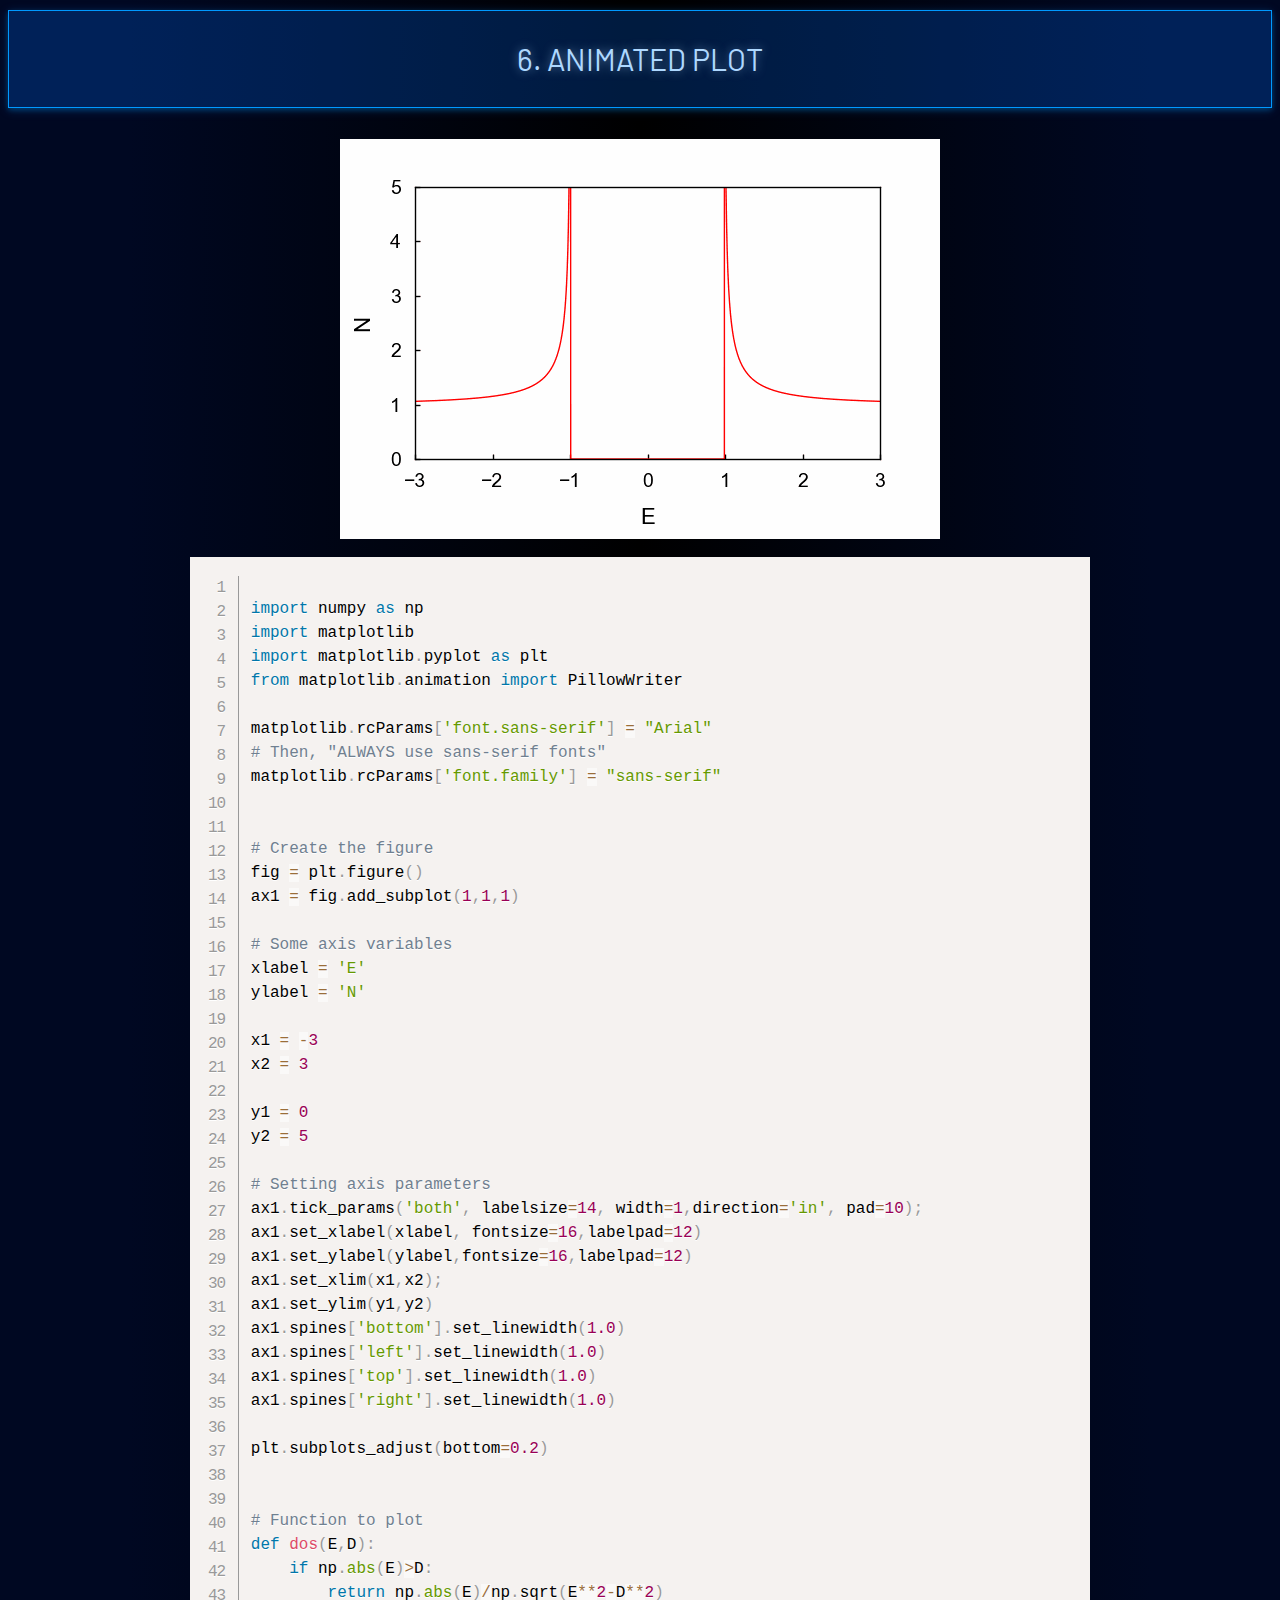
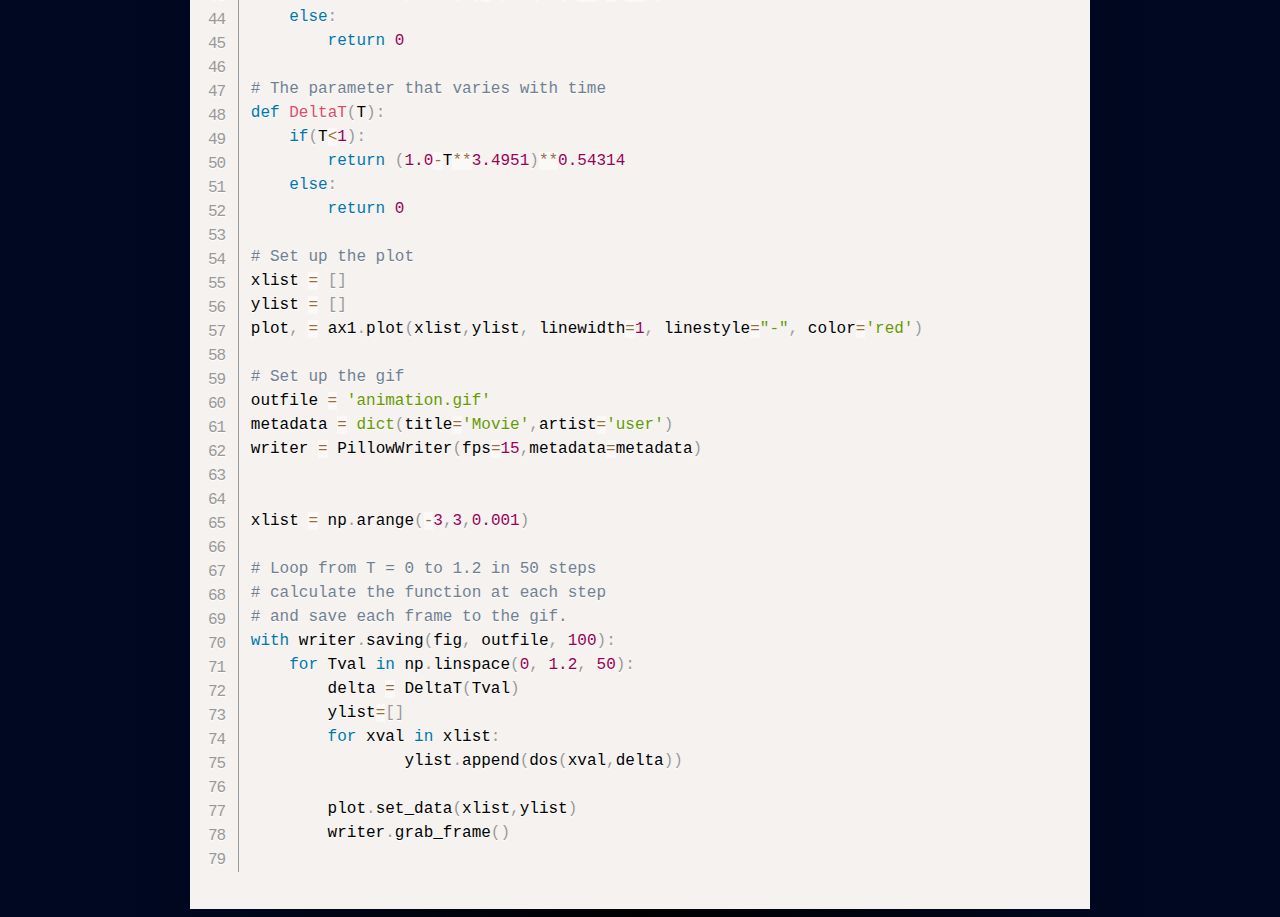
<file: example6.html>
<!DOCTYPE html>
<html lang="en">
<head>
    <meta charset="UTF-8">
    <meta name="viewport" content="width=device-width, initial-scale=1.0">
    <title>Animated Plot</title>

    <link href="prism.css" rel="stylesheet" />
    <link href="style.css" rel="stylesheet" />

    <link rel="stylesheet" href="https://cdnjs.cloudflare.com/ajax/libs/font-awesome/4.7.0/css/font-awesome.min.css">
    <link rel="preconnect" href="https://fonts.gstatic.com">
    <link href="https://fonts.googleapis.com/css2?family=Barlow&display=swap" rel="stylesheet"> 



</head>
<body>

    <button onclick="topFunction()" id="myBtn" title="Go to top"><i class="fa fa-chevron-up"></i></button> 

    <div class="headerdiv" id="hdiv">
    <div class="title">6. Animated Plot</div>
    </div>

    <img src="img/animation.gif" alt="Basic animation">


    <div class="codebox">
        <pre class="line-numbers"><code class="language-python">
import numpy as np
import matplotlib
import matplotlib.pyplot as plt
from matplotlib.animation import PillowWriter

matplotlib.rcParams['font.sans-serif'] = "Arial"
# Then, "ALWAYS use sans-serif fonts"
matplotlib.rcParams['font.family'] = "sans-serif"


# Create the figure
fig = plt.figure()
ax1 = fig.add_subplot(1,1,1)

# Some axis variables
xlabel = 'E'
ylabel = 'N'

x1 = -3
x2 = 3

y1 = 0
y2 = 5

# Setting axis parameters
ax1.tick_params('both', labelsize=14, width=1,direction='in', pad=10);
ax1.set_xlabel(xlabel, fontsize=16,labelpad=12)
ax1.set_ylabel(ylabel,fontsize=16,labelpad=12)
ax1.set_xlim(x1,x2);
ax1.set_ylim(y1,y2)
ax1.spines['bottom'].set_linewidth(1.0)
ax1.spines['left'].set_linewidth(1.0)
ax1.spines['top'].set_linewidth(1.0)
ax1.spines['right'].set_linewidth(1.0)

plt.subplots_adjust(bottom=0.2)


# Function to plot
def dos(E,D):
    if np.abs(E)>D:
        return np.abs(E)/np.sqrt(E**2-D**2)
    else:
        return 0

# The parameter that varies with time
def DeltaT(T):
    if(T&lt;1):
        return (1.0-T**3.4951)**0.54314	
    else:
        return 0
    
# Set up the plot
xlist = []
ylist = []
plot, = ax1.plot(xlist,ylist, linewidth=1, linestyle="-", color='red')

# Set up the gif
outfile = 'animation.gif'
metadata = dict(title='Movie',artist='user')
writer = PillowWriter(fps=15,metadata=metadata)


xlist = np.arange(-3,3,0.001)

# Loop from T = 0 to 1.2 in 50 steps
# calculate the function at each step
# and save each frame to the gif.
with writer.saving(fig, outfile, 100):
    for Tval in np.linspace(0, 1.2, 50):
        delta = DeltaT(Tval)     
        ylist=[]
        for xval in xlist:
                ylist.append(dos(xval,delta))

        plot.set_data(xlist,ylist)
        writer.grab_frame()            
            </code>
        </pre>
    </div>
    <script src="prism.js"></script>
    <script>
         //Get the button:
  mybutton = document.getElementById("myBtn");
  
  // When the user scrolls down 20px from the top of the document, show the button
  window.onscroll = function() {scrollFunction()};
  
  function scrollFunction() {
    if (document.body.scrollTop > 20 || document.documentElement.scrollTop > 20) {
      mybutton.style.display = "block";
    } else {
      mybutton.style.display = "none";
    }
  }
  
  // When the user clicks on the button, scroll to the top of the document
  function topFunction() {
    document.body.scrollTop = 0; // For Safari
    document.documentElement.scrollTop = 0; // For Chrome, Firefox, IE and Opera
  } 
    </script>
</body>
</html>
</file>
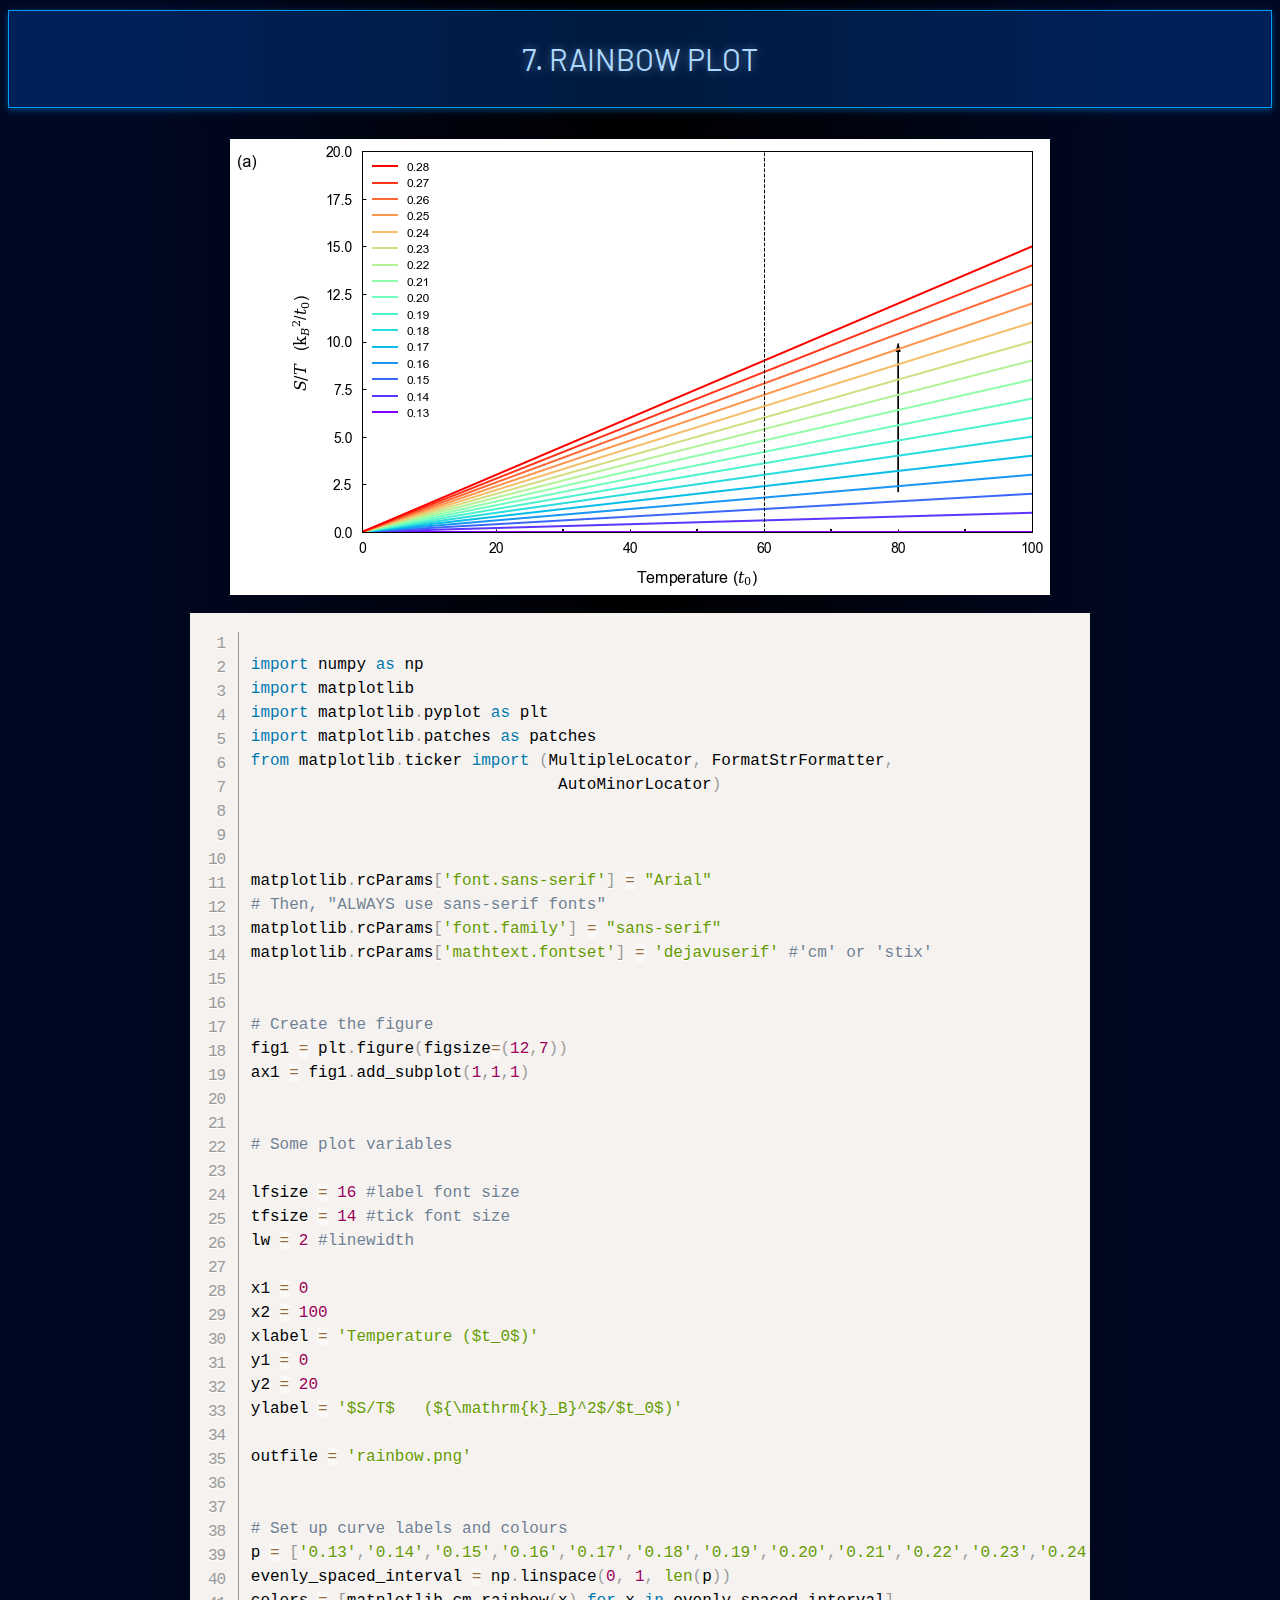
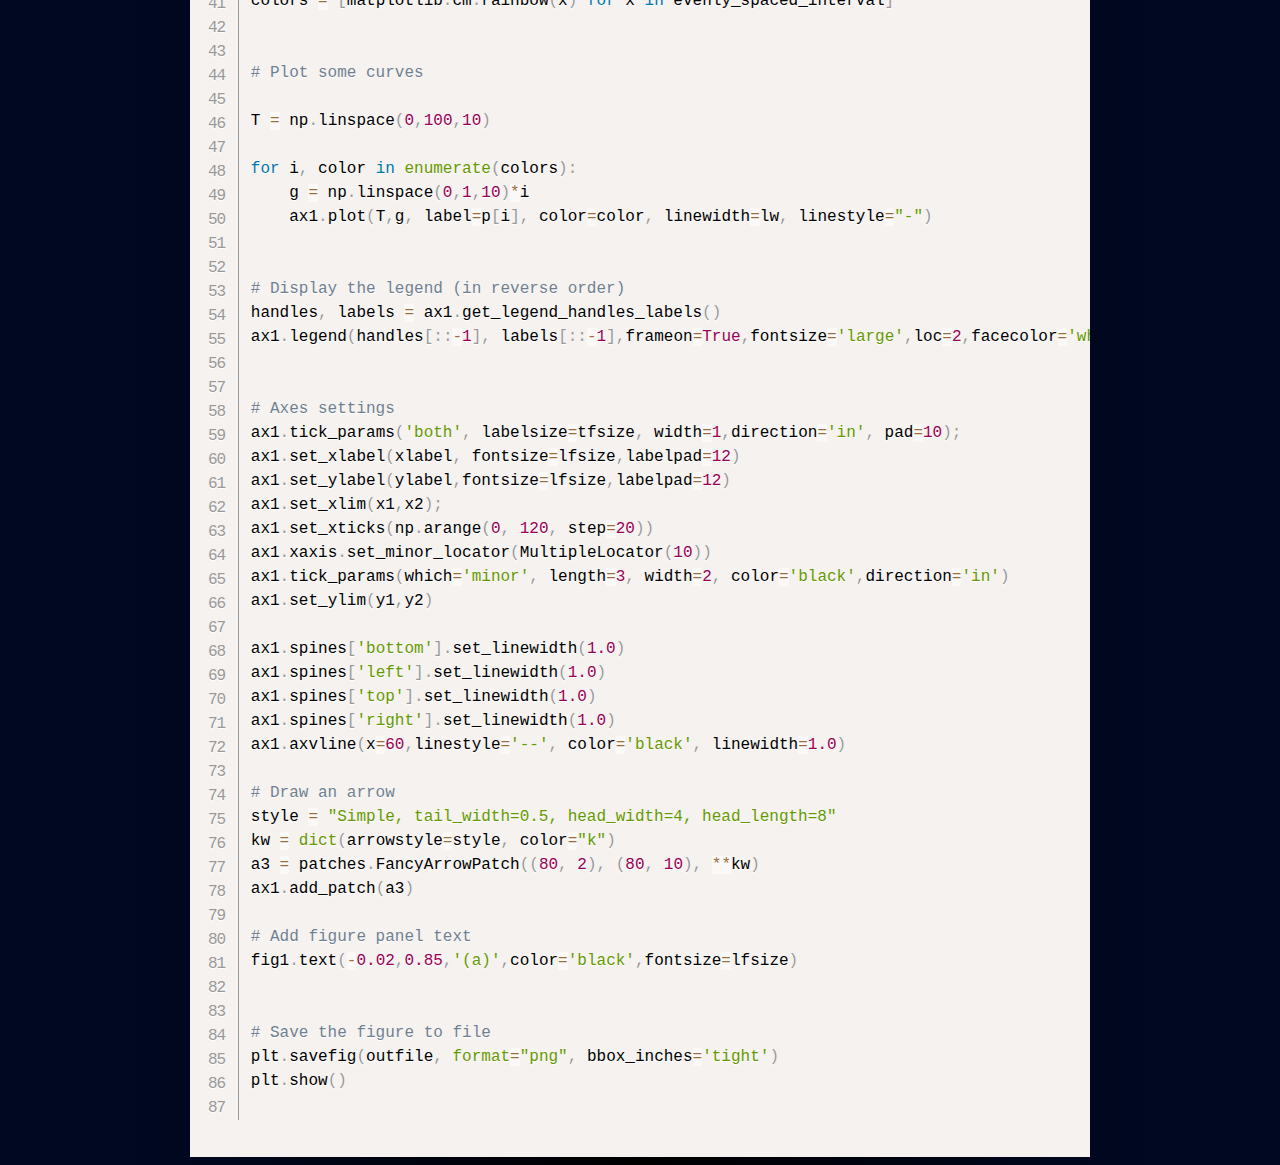
<file: example7.html>
<!DOCTYPE html>
<html lang="en">
<head>
    <meta charset="UTF-8">
    <meta name="viewport" content="width=device-width, initial-scale=1.0">
    <title>Rainbow Plot</title>

    <link href="prism.css" rel="stylesheet" />
    <link href="style.css" rel="stylesheet" />

    <link rel="stylesheet" href="https://cdnjs.cloudflare.com/ajax/libs/font-awesome/4.7.0/css/font-awesome.min.css">
    <link rel="preconnect" href="https://fonts.gstatic.com">
    <link href="https://fonts.googleapis.com/css2?family=Barlow&display=swap" rel="stylesheet"> 



</head>
<body>

    <button onclick="topFunction()" id="myBtn" title="Go to top"><i class="fa fa-chevron-up"></i></button> 

    <div class="headerdiv" id="hdiv">
    <div class="title">7. Rainbow plot</div>
    </div>

    <img src="img/rainbow.png" alt="Rainbow plot">


    <div class="codebox">
        <pre class="line-numbers"><code class="language-python">
import numpy as np
import matplotlib
import matplotlib.pyplot as plt
import matplotlib.patches as patches
from matplotlib.ticker import (MultipleLocator, FormatStrFormatter,
                                AutoMinorLocator)



matplotlib.rcParams['font.sans-serif'] = "Arial"
# Then, "ALWAYS use sans-serif fonts"
matplotlib.rcParams['font.family'] = "sans-serif"
matplotlib.rcParams['mathtext.fontset'] = 'dejavuserif' #'cm' or 'stix'


# Create the figure
fig1 = plt.figure(figsize=(12,7))
ax1 = fig1.add_subplot(1,1,1)


# Some plot variables

lfsize = 16 #label font size
tfsize = 14 #tick font size
lw = 2 #linewidth

x1 = 0
x2 = 100
xlabel = 'Temperature ($t_0$)'
y1 = 0
y2 = 20
ylabel = '$S/T$   (${\mathrm{k}_B}^2$/$t_0$)'

outfile = 'rainbow.png'


# Set up curve labels and colours
p = ['0.13','0.14','0.15','0.16','0.17','0.18','0.19','0.20','0.21','0.22','0.23','0.24','0.25','0.26','0.27','0.28']
evenly_spaced_interval = np.linspace(0, 1, len(p))
colors = [matplotlib.cm.rainbow(x) for x in evenly_spaced_interval]


# Plot some curves

T = np.linspace(0,100,10)

for i, color in enumerate(colors):
    g = np.linspace(0,1,10)*i
    ax1.plot(T,g, label=p[i], color=color, linewidth=lw, linestyle="-")


# Display the legend (in reverse order)
handles, labels = ax1.get_legend_handles_labels()   
ax1.legend(handles[::-1], labels[::-1],frameon=True,fontsize='large',loc=2,facecolor='white', edgecolor='white',framealpha=1)


# Axes settings
ax1.tick_params('both', labelsize=tfsize, width=1,direction='in', pad=10);
ax1.set_xlabel(xlabel, fontsize=lfsize,labelpad=12)
ax1.set_ylabel(ylabel,fontsize=lfsize,labelpad=12)
ax1.set_xlim(x1,x2);
ax1.set_xticks(np.arange(0, 120, step=20))
ax1.xaxis.set_minor_locator(MultipleLocator(10))
ax1.tick_params(which='minor', length=3, width=2, color='black',direction='in')
ax1.set_ylim(y1,y2)

ax1.spines['bottom'].set_linewidth(1.0)
ax1.spines['left'].set_linewidth(1.0)
ax1.spines['top'].set_linewidth(1.0)
ax1.spines['right'].set_linewidth(1.0)
ax1.axvline(x=60,linestyle='--', color='black', linewidth=1.0)

# Draw an arrow
style = "Simple, tail_width=0.5, head_width=4, head_length=8"
kw = dict(arrowstyle=style, color="k")
a3 = patches.FancyArrowPatch((80, 2), (80, 10), **kw)
ax1.add_patch(a3)

# Add figure panel text
fig1.text(-0.02,0.85,'(a)',color='black',fontsize=lfsize)


# Save the figure to file
plt.savefig(outfile, format="png", bbox_inches='tight')
plt.show()     
            </code>
        </pre>
    </div>
    <script src="prism.js"></script>
    <script>
         //Get the button:
  mybutton = document.getElementById("myBtn");
  
  // When the user scrolls down 20px from the top of the document, show the button
  window.onscroll = function() {scrollFunction()};
  
  function scrollFunction() {
    if (document.body.scrollTop > 20 || document.documentElement.scrollTop > 20) {
      mybutton.style.display = "block";
    } else {
      mybutton.style.display = "none";
    }
  }
  
  // When the user clicks on the button, scroll to the top of the document
  function topFunction() {
    document.body.scrollTop = 0; // For Safari
    document.documentElement.scrollTop = 0; // For Chrome, Firefox, IE and Opera
  } 
    </script>
</body>
</html>
</file>
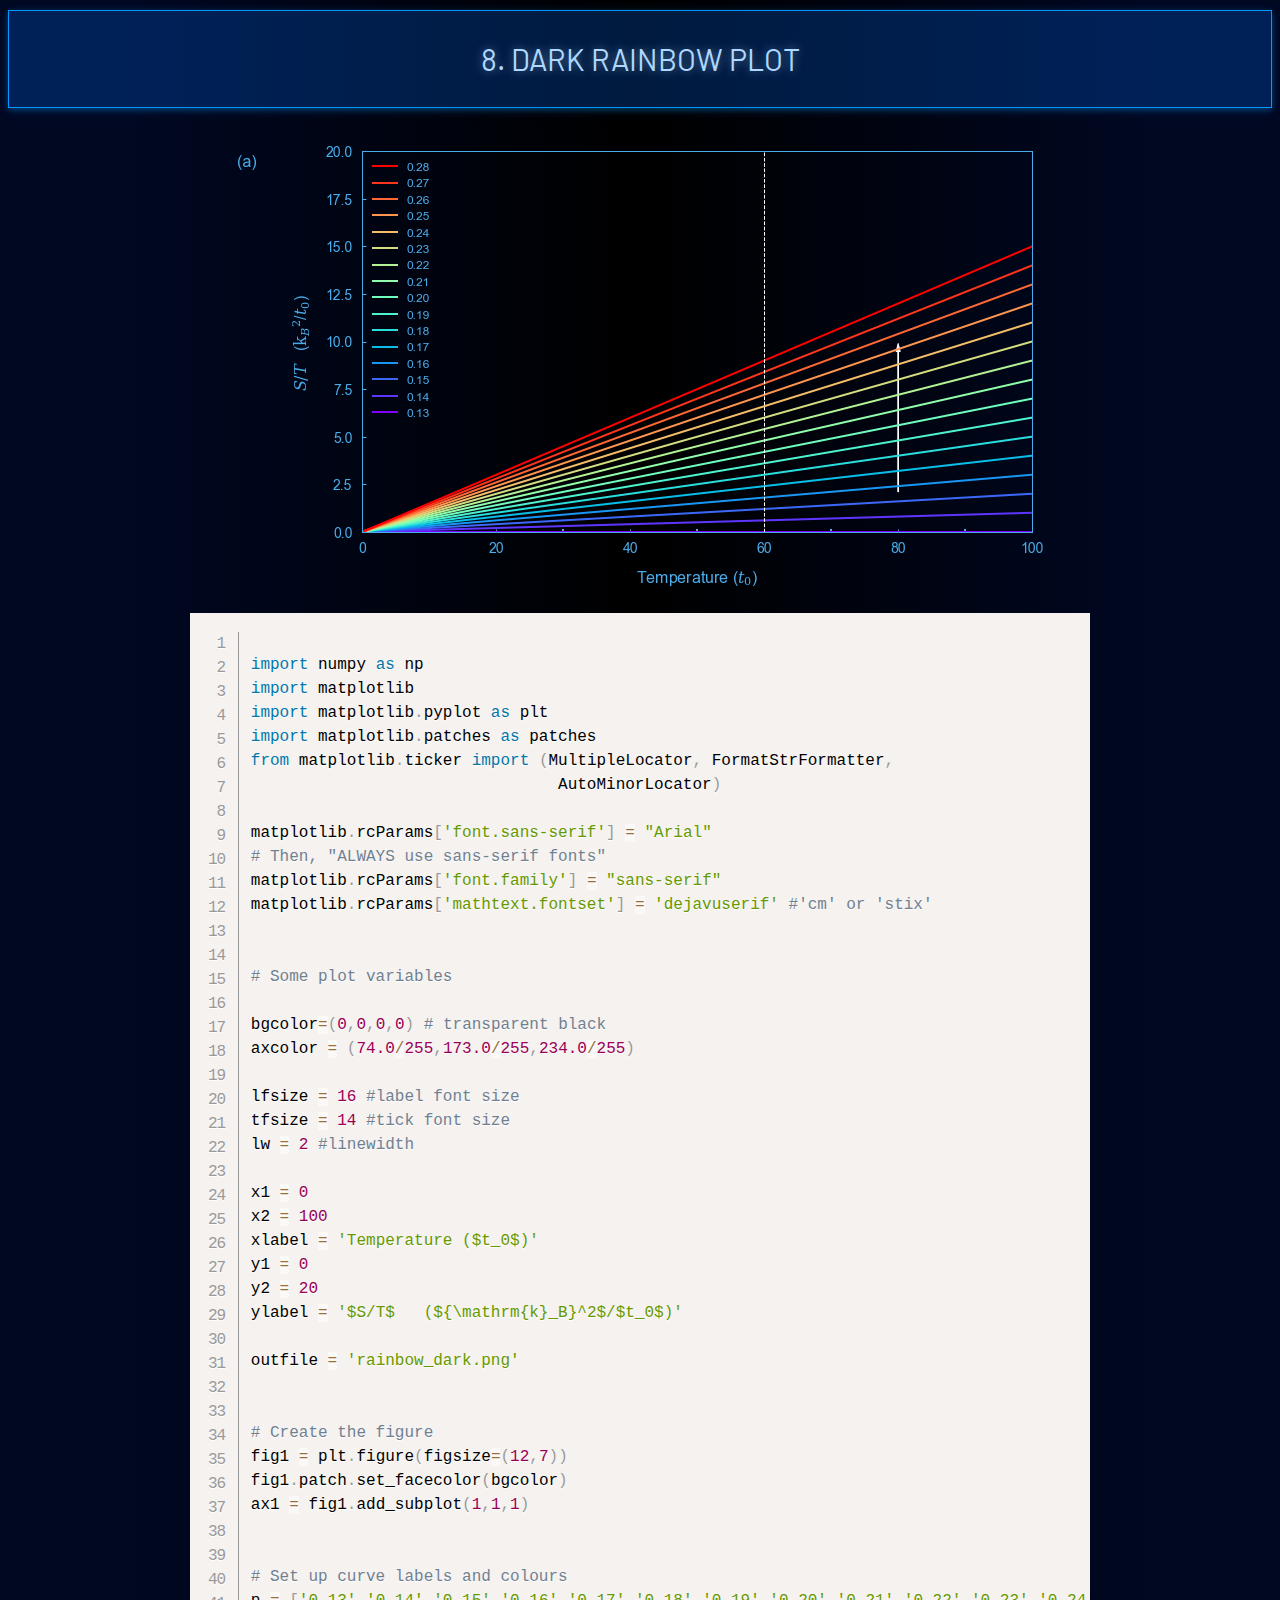
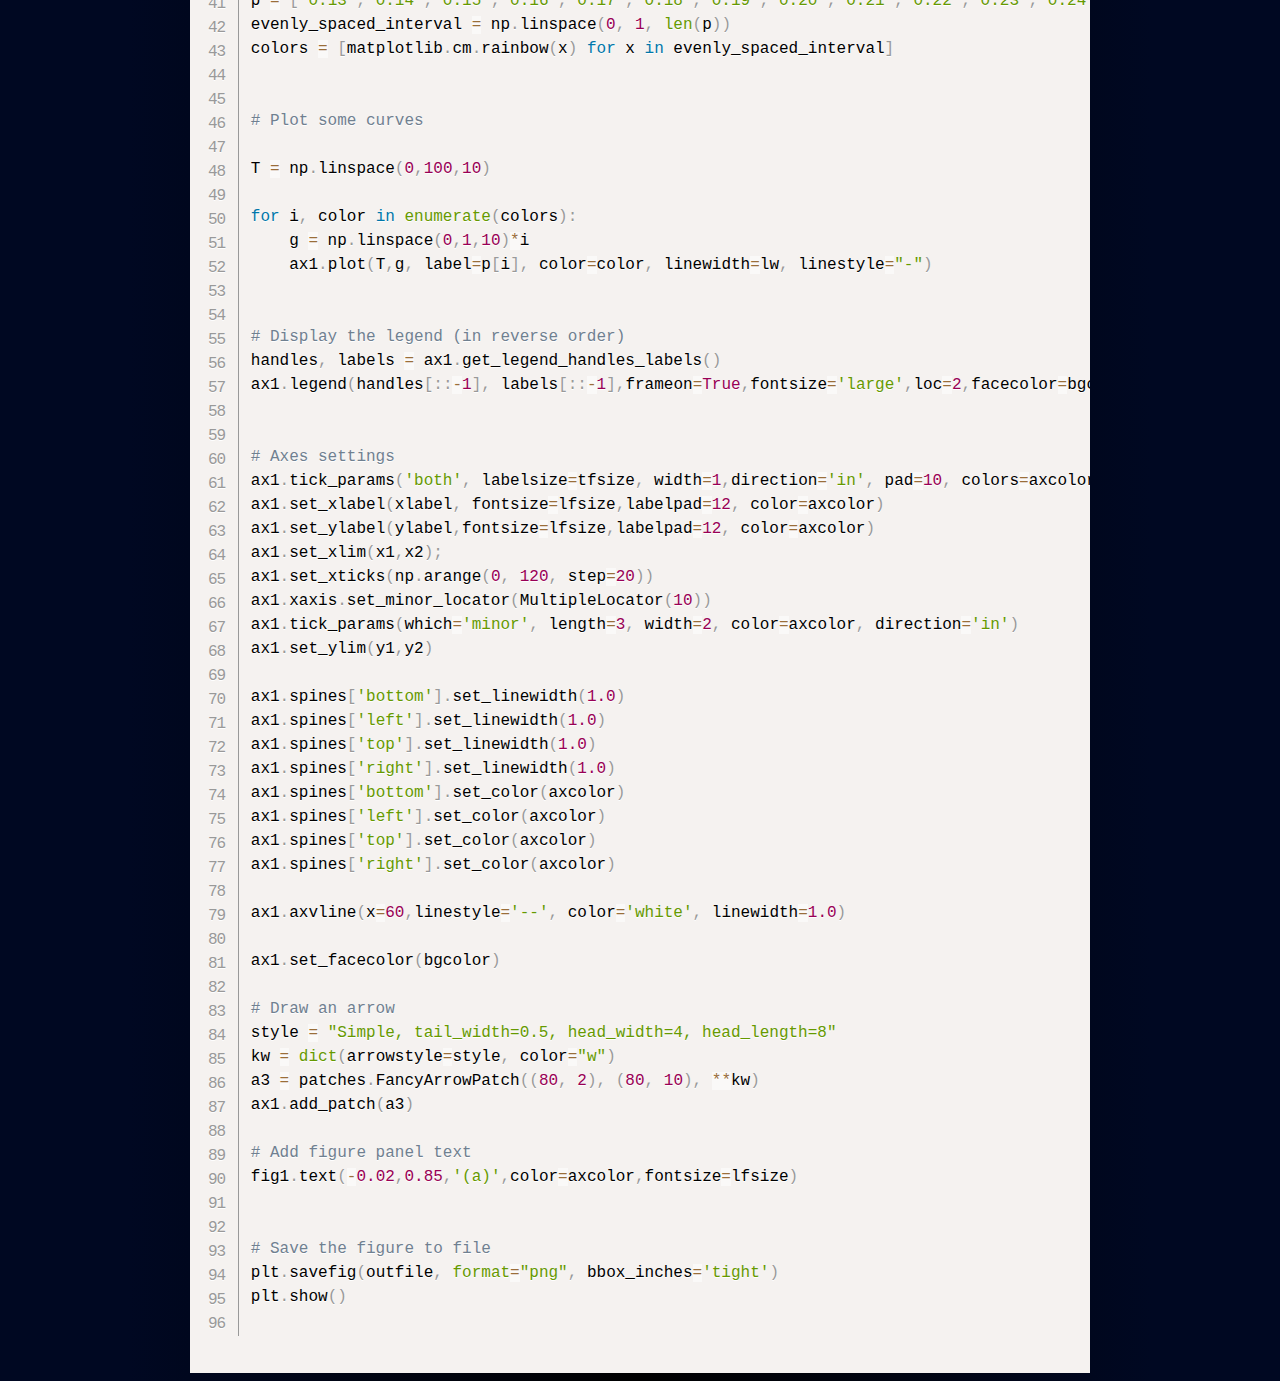
<file: example8.html>
<!DOCTYPE html>
<html lang="en">
<head>
    <meta charset="UTF-8">
    <meta name="viewport" content="width=device-width, initial-scale=1.0">
    <title>Dark Rainbow</title>

    <link href="prism.css" rel="stylesheet" />
    <link href="style.css" rel="stylesheet" />

    <link rel="stylesheet" href="https://cdnjs.cloudflare.com/ajax/libs/font-awesome/4.7.0/css/font-awesome.min.css">
    <link rel="preconnect" href="https://fonts.gstatic.com">
    <link href="https://fonts.googleapis.com/css2?family=Barlow&display=swap" rel="stylesheet"> 



</head>
<body>

    <button onclick="topFunction()" id="myBtn" title="Go to top"><i class="fa fa-chevron-up"></i></button> 

    <div class="headerdiv" id="hdiv">
    <div class="title">8. Dark Rainbow plot</div>
    </div>

    <img src="img/rainbow_dark.png" alt="Dark rainbow plot">


    <div class="codebox">
        <pre class="line-numbers"><code class="language-python">
import numpy as np
import matplotlib
import matplotlib.pyplot as plt
import matplotlib.patches as patches
from matplotlib.ticker import (MultipleLocator, FormatStrFormatter,
                                AutoMinorLocator)

matplotlib.rcParams['font.sans-serif'] = "Arial"
# Then, "ALWAYS use sans-serif fonts"
matplotlib.rcParams['font.family'] = "sans-serif"
matplotlib.rcParams['mathtext.fontset'] = 'dejavuserif' #'cm' or 'stix'


# Some plot variables

bgcolor=(0,0,0,0) # transparent black
axcolor = (74.0/255,173.0/255,234.0/255)

lfsize = 16 #label font size
tfsize = 14 #tick font size
lw = 2 #linewidth

x1 = 0
x2 = 100
xlabel = 'Temperature ($t_0$)'
y1 = 0
y2 = 20
ylabel = '$S/T$   (${\mathrm{k}_B}^2$/$t_0$)'

outfile = 'rainbow_dark.png'


# Create the figure
fig1 = plt.figure(figsize=(12,7))
fig1.patch.set_facecolor(bgcolor)
ax1 = fig1.add_subplot(1,1,1)


# Set up curve labels and colours
p = ['0.13','0.14','0.15','0.16','0.17','0.18','0.19','0.20','0.21','0.22','0.23','0.24','0.25','0.26','0.27','0.28']
evenly_spaced_interval = np.linspace(0, 1, len(p))
colors = [matplotlib.cm.rainbow(x) for x in evenly_spaced_interval]


# Plot some curves

T = np.linspace(0,100,10)

for i, color in enumerate(colors):
    g = np.linspace(0,1,10)*i
    ax1.plot(T,g, label=p[i], color=color, linewidth=lw, linestyle="-")


# Display the legend (in reverse order)
handles, labels = ax1.get_legend_handles_labels()   
ax1.legend(handles[::-1], labels[::-1],frameon=True,fontsize='large',loc=2,facecolor=bgcolor,framealpha=0,labelcolor=axcolor)


# Axes settings
ax1.tick_params('both', labelsize=tfsize, width=1,direction='in', pad=10, colors=axcolor);
ax1.set_xlabel(xlabel, fontsize=lfsize,labelpad=12, color=axcolor)
ax1.set_ylabel(ylabel,fontsize=lfsize,labelpad=12, color=axcolor)
ax1.set_xlim(x1,x2);
ax1.set_xticks(np.arange(0, 120, step=20))
ax1.xaxis.set_minor_locator(MultipleLocator(10))
ax1.tick_params(which='minor', length=3, width=2, color=axcolor, direction='in')
ax1.set_ylim(y1,y2)

ax1.spines['bottom'].set_linewidth(1.0)
ax1.spines['left'].set_linewidth(1.0)
ax1.spines['top'].set_linewidth(1.0)
ax1.spines['right'].set_linewidth(1.0)
ax1.spines['bottom'].set_color(axcolor)
ax1.spines['left'].set_color(axcolor)
ax1.spines['top'].set_color(axcolor)
ax1.spines['right'].set_color(axcolor)

ax1.axvline(x=60,linestyle='--', color='white', linewidth=1.0)

ax1.set_facecolor(bgcolor)

# Draw an arrow
style = "Simple, tail_width=0.5, head_width=4, head_length=8"
kw = dict(arrowstyle=style, color="w")
a3 = patches.FancyArrowPatch((80, 2), (80, 10), **kw)
ax1.add_patch(a3)

# Add figure panel text
fig1.text(-0.02,0.85,'(a)',color=axcolor,fontsize=lfsize)


# Save the figure to file
plt.savefig(outfile, format="png", bbox_inches='tight')
plt.show()
            </code>
        </pre>
    </div>
    <script src="prism.js"></script>
    <script>
         //Get the button:
  mybutton = document.getElementById("myBtn");
  
  // When the user scrolls down 20px from the top of the document, show the button
  window.onscroll = function() {scrollFunction()};
  
  function scrollFunction() {
    if (document.body.scrollTop > 20 || document.documentElement.scrollTop > 20) {
      mybutton.style.display = "block";
    } else {
      mybutton.style.display = "none";
    }
  }
  
  // When the user clicks on the button, scroll to the top of the document
  function topFunction() {
    document.body.scrollTop = 0; // For Safari
    document.documentElement.scrollTop = 0; // For Chrome, Firefox, IE and Opera
  } 
    </script>
</body>
</html>
</file>
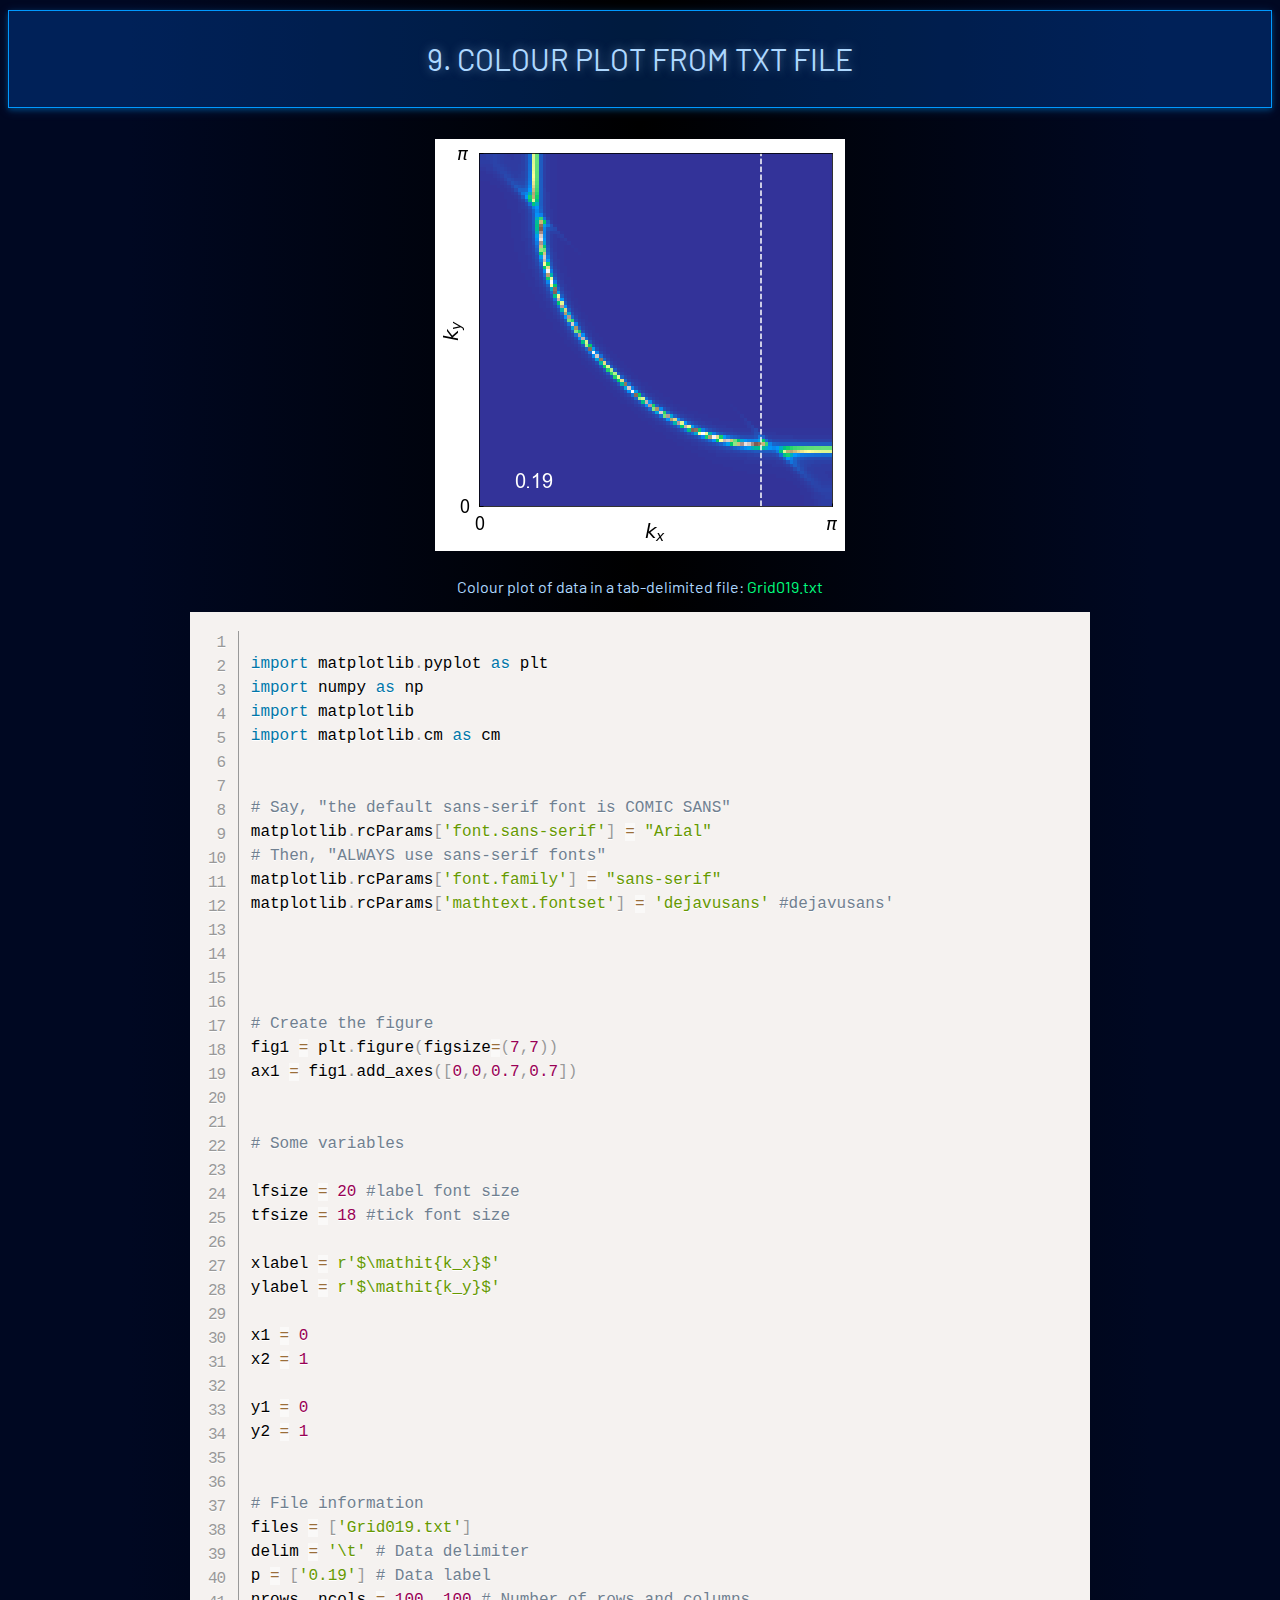
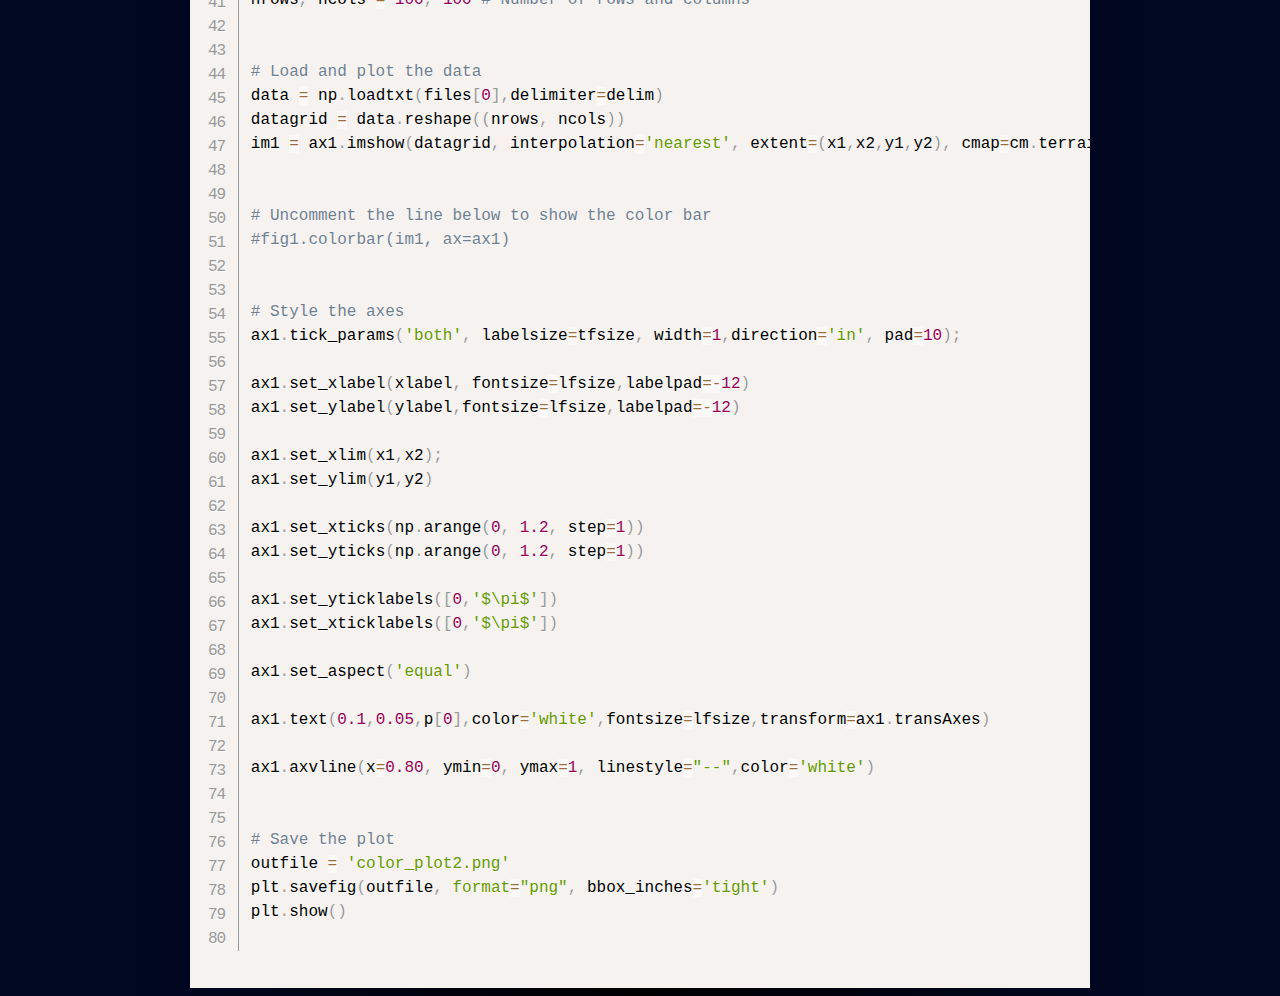
<file: example9.html>
<!DOCTYPE html>
<html lang="en">
<head>
    <meta charset="UTF-8">
    <meta name="viewport" content="width=device-width, initial-scale=1.0">
    <title>Colour Plot from File</title>

    <link href="prism.css" rel="stylesheet" />
    <link href="style.css" rel="stylesheet" />

    <link rel="stylesheet" href="https://cdnjs.cloudflare.com/ajax/libs/font-awesome/4.7.0/css/font-awesome.min.css">
    <link rel="preconnect" href="https://fonts.gstatic.com">
    <link href="https://fonts.googleapis.com/css2?family=Barlow&display=swap" rel="stylesheet"> 



</head>
<body>

    <button onclick="topFunction()" id="myBtn" title="Go to top"><i class="fa fa-chevron-up"></i></button> 

    <div class="headerdiv" id="hdiv">
    <div class="title">9. Colour Plot from txt File</div>
    </div>

    <img src="img/color_plot2.png" alt="Colour plot from text file">
    <p>Colour plot of data in a tab-delimited file: <a href="Grid019.txt">Grid019.txt</a></p>

    <div class="codebox">
        <pre class="line-numbers"><code class="language-python">
import matplotlib.pyplot as plt
import numpy as np
import matplotlib
import matplotlib.cm as cm


# Say, "the default sans-serif font is COMIC SANS"
matplotlib.rcParams['font.sans-serif'] = "Arial"
# Then, "ALWAYS use sans-serif fonts"
matplotlib.rcParams['font.family'] = "sans-serif"
matplotlib.rcParams['mathtext.fontset'] = 'dejavusans' #dejavusans'




# Create the figure
fig1 = plt.figure(figsize=(7,7))
ax1 = fig1.add_axes([0,0,0.7,0.7])


# Some variables

lfsize = 20 #label font size
tfsize = 18 #tick font size

xlabel = r'$\mathit{k_x}$'
ylabel = r'$\mathit{k_y}$'

x1 = 0
x2 = 1

y1 = 0
y2 = 1


# File information
files = ['Grid019.txt']
delim = '\t' # Data delimiter
p = ['0.19'] # Data label
nrows, ncols = 100, 100 # Number of rows and columns


# Load and plot the data
data = np.loadtxt(files[0],delimiter=delim)
datagrid = data.reshape((nrows, ncols))
im1 = ax1.imshow(datagrid, interpolation='nearest', extent=(x1,x2,y1,y2), cmap=cm.terrain,origin='lower',vmin = 0, vmax = 100)


# Uncomment the line below to show the color bar
#fig1.colorbar(im1, ax=ax1)


# Style the axes
ax1.tick_params('both', labelsize=tfsize, width=1,direction='in', pad=10);

ax1.set_xlabel(xlabel, fontsize=lfsize,labelpad=-12)
ax1.set_ylabel(ylabel,fontsize=lfsize,labelpad=-12)

ax1.set_xlim(x1,x2);
ax1.set_ylim(y1,y2)

ax1.set_xticks(np.arange(0, 1.2, step=1))
ax1.set_yticks(np.arange(0, 1.2, step=1))

ax1.set_yticklabels([0,'$\pi$'])
ax1.set_xticklabels([0,'$\pi$'])

ax1.set_aspect('equal')

ax1.text(0.1,0.05,p[0],color='white',fontsize=lfsize,transform=ax1.transAxes)

ax1.axvline(x=0.80, ymin=0, ymax=1, linestyle="--",color='white')


# Save the plot
outfile = 'color_plot2.png'
plt.savefig(outfile, format="png", bbox_inches='tight')
plt.show()
            </code>
        </pre>
    </div>
    <script src="prism.js"></script>
    <script>
         //Get the button:
  mybutton = document.getElementById("myBtn");
  
  // When the user scrolls down 20px from the top of the document, show the button
  window.onscroll = function() {scrollFunction()};
  
  function scrollFunction() {
    if (document.body.scrollTop > 20 || document.documentElement.scrollTop > 20) {
      mybutton.style.display = "block";
    } else {
      mybutton.style.display = "none";
    }
  }
  
  // When the user clicks on the button, scroll to the top of the document
  function topFunction() {
    document.body.scrollTop = 0; // For Safari
    document.documentElement.scrollTop = 0; // For Chrome, Firefox, IE and Opera
  } 
    </script>
</body>
</html>
</file>
<file: prism.css>
/* PrismJS 1.29.0
https://prismjs.com/download.html#themes=prism&languages=python&plugins=line-numbers+toolbar+copy-to-clipboard+download-button */
code[class*=language-],pre[class*=language-]{color:#000;background:0 0;text-shadow:0 1px #fff;font-family:Consolas,Monaco,'Andale Mono','Ubuntu Mono',monospace;font-size:1em;text-align:left;white-space:pre;word-spacing:normal;word-break:normal;word-wrap:normal;line-height:1.5;-moz-tab-size:4;-o-tab-size:4;tab-size:4;-webkit-hyphens:none;-moz-hyphens:none;-ms-hyphens:none;hyphens:none}code[class*=language-] ::-moz-selection,code[class*=language-]::-moz-selection,pre[class*=language-] ::-moz-selection,pre[class*=language-]::-moz-selection{text-shadow:none;background:#b3d4fc}code[class*=language-] ::selection,code[class*=language-]::selection,pre[class*=language-] ::selection,pre[class*=language-]::selection{text-shadow:none;background:#b3d4fc}@media print{code[class*=language-],pre[class*=language-]{text-shadow:none}}pre[class*=language-]{padding:1em;margin:.5em 0;overflow:auto}:not(pre)>code[class*=language-],pre[class*=language-]{background:#f5f2f0}:not(pre)>code[class*=language-]{padding:.1em;border-radius:.3em;white-space:normal}.token.cdata,.token.comment,.token.doctype,.token.prolog{color:#708090}.token.punctuation{color:#999}.token.namespace{opacity:.7}.token.boolean,.token.constant,.token.deleted,.token.number,.token.property,.token.symbol,.token.tag{color:#905}.token.attr-name,.token.builtin,.token.char,.token.inserted,.token.selector,.token.string{color:#690}.language-css .token.string,.style .token.string,.token.entity,.token.operator,.token.url{color:#9a6e3a;background:hsla(0,0%,100%,.5)}.token.atrule,.token.attr-value,.token.keyword{color:#07a}.token.class-name,.token.function{color:#dd4a68}.token.important,.token.regex,.token.variable{color:#e90}.token.bold,.token.important{font-weight:700}.token.italic{font-style:italic}.token.entity{cursor:help}
pre[class*=language-].line-numbers{position:relative;padding-left:3.8em;counter-reset:linenumber}pre[class*=language-].line-numbers>code{position:relative;white-space:inherit}.line-numbers .line-numbers-rows{position:absolute;pointer-events:none;top:0;font-size:100%;left:-3.8em;width:3em;letter-spacing:-1px;border-right:1px solid #999;-webkit-user-select:none;-moz-user-select:none;-ms-user-select:none;user-select:none}.line-numbers-rows>span{display:block;counter-increment:linenumber}.line-numbers-rows>span:before{content:counter(linenumber);color:#999;display:block;padding-right:.8em;text-align:right}
div.code-toolbar{position:relative}div.code-toolbar>.toolbar{position:absolute;z-index:10;top:.3em;right:.2em;transition:opacity .3s ease-in-out;opacity:0}div.code-toolbar:hover>.toolbar{opacity:1}div.code-toolbar:focus-within>.toolbar{opacity:1}div.code-toolbar>.toolbar>.toolbar-item{display:inline-block}div.code-toolbar>.toolbar>.toolbar-item>a{cursor:pointer}div.code-toolbar>.toolbar>.toolbar-item>button{background:0 0;border:0;color:inherit;font:inherit;line-height:normal;overflow:visible;padding:0;-webkit-user-select:none;-moz-user-select:none;-ms-user-select:none}div.code-toolbar>.toolbar>.toolbar-item>a,div.code-toolbar>.toolbar>.toolbar-item>button,div.code-toolbar>.toolbar>.toolbar-item>span{color:#bbb;font-size:.8em;padding:0 .5em;background:#f5f2f0;background:rgba(224,224,224,.2);box-shadow:0 2px 0 0 rgba(0,0,0,.2);border-radius:.5em}div.code-toolbar>.toolbar>.toolbar-item>a:focus,div.code-toolbar>.toolbar>.toolbar-item>a:hover,div.code-toolbar>.toolbar>.toolbar-item>button:focus,div.code-toolbar>.toolbar>.toolbar-item>button:hover,div.code-toolbar>.toolbar>.toolbar-item>span:focus,div.code-toolbar>.toolbar>.toolbar-item>span:hover{color:inherit;text-decoration:none}
</file>
<file: style.css>
/** {
  outline: 1px solid red;
}*/

html{
    scroll-behavior: smooth;
  }

body{
    font-family:  'Barlow','Roboto','Source Sans Pro','Open Sans','Lato',Helvetica, Arial, sans-serif;
    font-size:100%;
    /*background-color: ghostwhite;*/
    /*background: rgb(0,8,34);*/
    background: linear-gradient(90deg, rgba(0,8,34,1) 10%, rgba(0,0,0,1) 50%, rgba(0,8,34,1) 90%);
    overflow-x: hidden;
  }


.headerdiv{
    overflow: hidden;
    position:relative;
    background-color:rgba(0, 110, 255, 0.247);
    margin-bottom: 1.3rem;
    margin-top: 0.6rem;
    margin-left: 0.0rem;
    margin-right: 0.0rem;
    border-width:1px;
    border-style:solid;
    border-color:rgb(0, 153, 255);
    box-shadow: 0 2px 5px 0 rgb(0, 153, 255, 0.26),0 2px 10px 0 rgb(0, 153, 255, 0.22);  
  }

  #canvas {
    position: absolute;
    display: block;
    top: 0;
    left: 0;
    z-index: -1;
  }
  
  .title{
    color: rgb(174, 216, 255);
    text-shadow: 0 0 0.6rem rgb(174, 216, 255, 0.5);
    text-align: center;
    font-size:min(1.9rem,5vw);
    letter-spacing: 0;
    text-transform: uppercase;
    margin-left:60px;
    margin-right:60px;
    padding:1.9rem 0;
  }

  .homebutton{
    position:absolute;
    top:50%;
    transform: translate(0,-50%);
    margin-left:10px;
  }

  .homebutton:hover {
    background-color: rgba(0, 110, 255, 0.247); /* Add a dark-grey background on hover */
    
  }

  .main{
    max-width:100ch;
    margin-left:auto;
    margin-right:auto;
    padding:1rem;
  }
  
  p{
    text-align: center;
    color:rgb(174, 216, 255);
  }

a{
    color:springgreen;
    text-decoration: none;
}

ul{
  color:rgb(174, 216, 255);
  line-height: 200%;
  /*list-style:none;*/
  list-style-type:"\2666   ";
}

/*
ul li::before{
  content:"\2666";
}
*/

img{
    display:block;
    margin-left:auto;
    margin-right:auto;
    padding:10px;
    max-width:80vw;
}


.codebox{
    max-width:100ch;
    margin-left:auto;
    margin-right:auto;
}



#myBtn {
    display: none; /* Hidden by default */
    position: fixed; /* Fixed/sticky position */
    bottom: 1.6rem; /* Place the button at the bottom of the page */
    right: 2rem; /* Place the button 30px from the right */
    z-index: 99; /* Make sure it does not overlap */
    border: 1px dashed rgb(174, 216, 255); /* Remove borders */
    outline: none; /* Remove outline */
    background-color:rgba(0, 110, 255, 0.147); /* Set a background color */
    color:rgb(174, 216, 255); /* Text color */
    cursor: pointer; /* Add a mouse pointer on hover */
    padding: 1rem; /* Some padding */
    font-size: 1rem; /* Increase font size */
    /*box-shadow: 0 2px 5px 0 rgb(0, 153, 255, 0.26),0 2px 10px 0 rgb(0, 153, 255, 0.22);  */
  }
  
  #myBtn:hover {
    background-color: rgba(0, 110, 255, 0.247); /* Add a dark-grey background on hover */
    border: 1px solid rgb(174, 216, 255); /* Remove borders */
    box-shadow: 0 2px 5px 0 rgb(0, 153, 255, 0.26),0 2px 10px 0 rgb(0, 153, 255, 0.22);  
  }
  

  .gallery{
    margin-left: auto;
    margin-right:auto;
    margin-bottom:1rem;
    width: 90%;
    display:grid;
    /*grid-auto-flow: column;
    grid-auto-columns: 1fr;*/
    /*grid-template-columns: 1fr 1fr 1fr 1fr;
    grid-template-rows: 1fr 1fr;
    */
    grid-template-columns: repeat(auto-fit, minmax(30ch, 1fr));
    gap:1em;
  counter-reset: css-counter 0; /* initializes counter to 0; use -1 for zero-based numbering */
}

.gallery-item{
    box-shadow: 0 2px 5px 0 rgb(0, 153, 255, 0.26),0 2px 10px 0 rgb(0, 153, 255, 0.22);  
    background-color: rgb(0,0,0,0);
    width:100%;
  border-style:solid;
  border-color:rgb(0, 153, 255);
  border-width:1px;
}

.gallery-item:hover {
  background-color: rgba(0, 110, 255, 0.247); /* Add a dark-grey background on hover */
   border-color: rgb(174, 216, 255);
}

.gallery-item img, .gallery-item p{
   display:block;
   margin-left:auto;
   margin-right:auto;
   max-width:90%;
   margin-top:1rem;
}

.gallery-item p{
  counter-increment: css-counter 1; /* Increase the counter by 1. */
}

.gallery-item p:before{
  content: counter(css-counter) ". "; /* Apply counter before children's content. */
}



.main-button{
  color: rgb(174, 216, 255);
  text-shadow: 0 0 0.6rem rgb(174, 216, 255, 0.5);
  text-align: center;
  font-size:min(1.9rem,5vw);
  letter-spacing: 0;
  text-transform: uppercase;
  padding:1rem;
  /*background-color:rgba(0, 110, 255, 0.247);*/
    margin:1rem;
    border-width:1px;
    border-style:solid;
    border-color:rgb(0, 153, 255);
    box-shadow: 0 2px 5px 0 rgb(0, 153, 255, 0.26),0 2px 10px 0 rgb(0, 153, 255, 0.22);  
    display:block;
}

.main-button:hover{
  background-color:rgba(0, 110, 255, 0.247);
}
</file>
